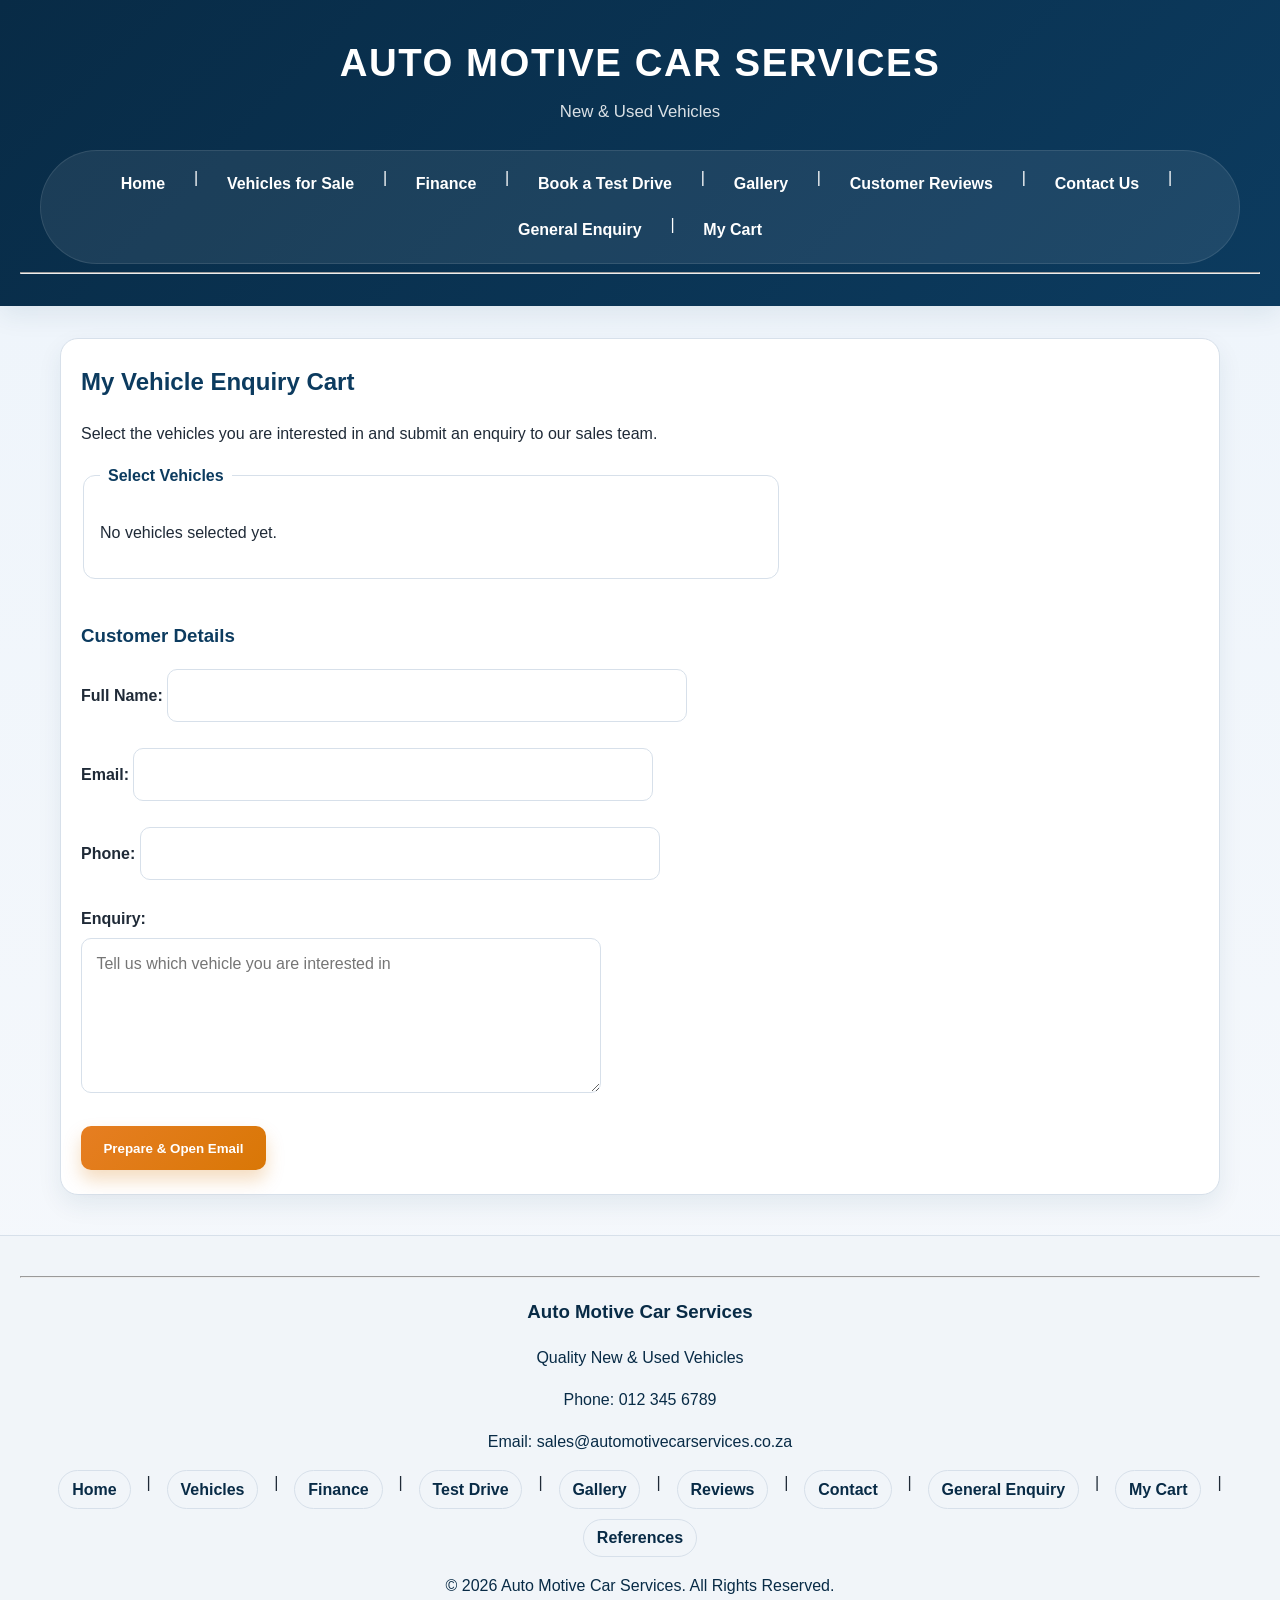
<file: cart.html>
<!DOCTYPE html>
<html lang="en">

<head>
    <meta charset="UTF-8">
    <meta name="viewport" content="width=device-width, initial-scale=1.0">
    <meta name="description" content="Create a vehicle enquiry cart with Auto Motive Car Services and submit your preferred cars for follow-up.">
    <meta name="keywords" content="vehicle enquiry cart, car enquiry, Auto Motive cart">
    <meta name="robots" content="index, follow">
    <link rel="canonical" href="https://automotivecarservices.co.za/cart.html">
    <title>My Cart | AUTO MOTIVE</title>
    <link rel="stylesheet" href="styles.css">
</head>

<body>

    <!-- Universal site header and navigation -->
    <header>
        <h1>AUTO MOTIVE CAR SERVICES</h1>
        <p>New & Used Vehicles</p>

        <nav>
            <a href="index.html">Home</a> |
            <a href="vehicles.html">Vehicles for Sale</a> |
            <a href="finance.html">Finance</a> |
            <a href="test-drive.html">Book a Test Drive</a> |
            <a href="gallery.html">Gallery</a> |
            <a href="reviews.html">Customer Reviews</a> |
            <a href="contact.html">Contact Us</a> |
            <a href="enquiry.html">General Enquiry</a> |
            <a href="cart.html">My Cart</a>
        </nav>

        <hr>
    </header>

    <!-- Enquiry cart form for selected vehicles -->
    <main>

        <!-- Customer can select vehicles and send an enquiry -->
        <section id="cart">

            <h2>My Vehicle Enquiry Cart</h2>

            <p>
                Select the vehicles you are interested in and submit
                an enquiry to our sales team.
            </p>

            <form class="enquiry-form" action="mailto:sales@automotivecarservices.co.za" method="post" enctype="text/plain" data-email-subject="Vehicle enquiry cart" data-require-vehicle>

                <fieldset>

                    <legend>Select Vehicles</legend>

                    <div id="cartVehicleList">
                        <p class="cart-empty-message">No vehicles selected yet.</p>
                    </div>

                </fieldset>

                <br>

                <h3>Customer Details</h3>

                <label for="cartName">
                    Full Name:
                </label>

                <input type="text"
                       id="cartName"
                       name="cartName"
                       required>

                <br><br>

                <label for="cartEmail">
                    Email:
                </label>

                <input type="email"
                       id="cartEmail"
                       name="cartEmail"
                       required>

                <br><br>

                <label for="cartPhone">
                    Phone:
                </label>

                <input type="tel"
                       id="cartPhone"
                       name="cartPhone">

                <br><br>

                <label for="cartMessage">
                    Enquiry:
                </label>

                <br>

                <textarea id="cartMessage"
                          name="cartMessage"
                          rows="5"
                          cols="40"
                          placeholder="Tell us which vehicle you are interested in"></textarea>

                <br><br>

                <input type="submit"
                      value="Prepare & Open Email">

            </form>

        </section>

    </main>

    <footer>

        <hr>

        <h3>Auto Motive Car Services</h3>

        <p>
            Quality New & Used Vehicles
        </p>

        <p>
            Phone: 012 345 6789
        </p>

        <p>
            Email: sales@automotivecarservices.co.za
        </p>

        <nav>
            <a href="index.html">Home</a> |
            <a href="vehicles.html">Vehicles</a> |
            <a href="finance.html">Finance</a> |
            <a href="test-drive.html">Test Drive</a> |
            <a href="gallery.html">Gallery</a> |
            <a href="reviews.html">Reviews</a> |
            <a href="contact.html">Contact</a>
            | <a href="enquiry.html">General Enquiry</a> |
            <a href="cart.html">My Cart</a> |
            <a href="references.html">References</a>
        </nav>

        <p>
            &copy; 2026 Auto Motive Car Services. All Rights Reserved.
        </p>

    </footer>

    <script src="script.js"></script>

</body>

</html>
</file>
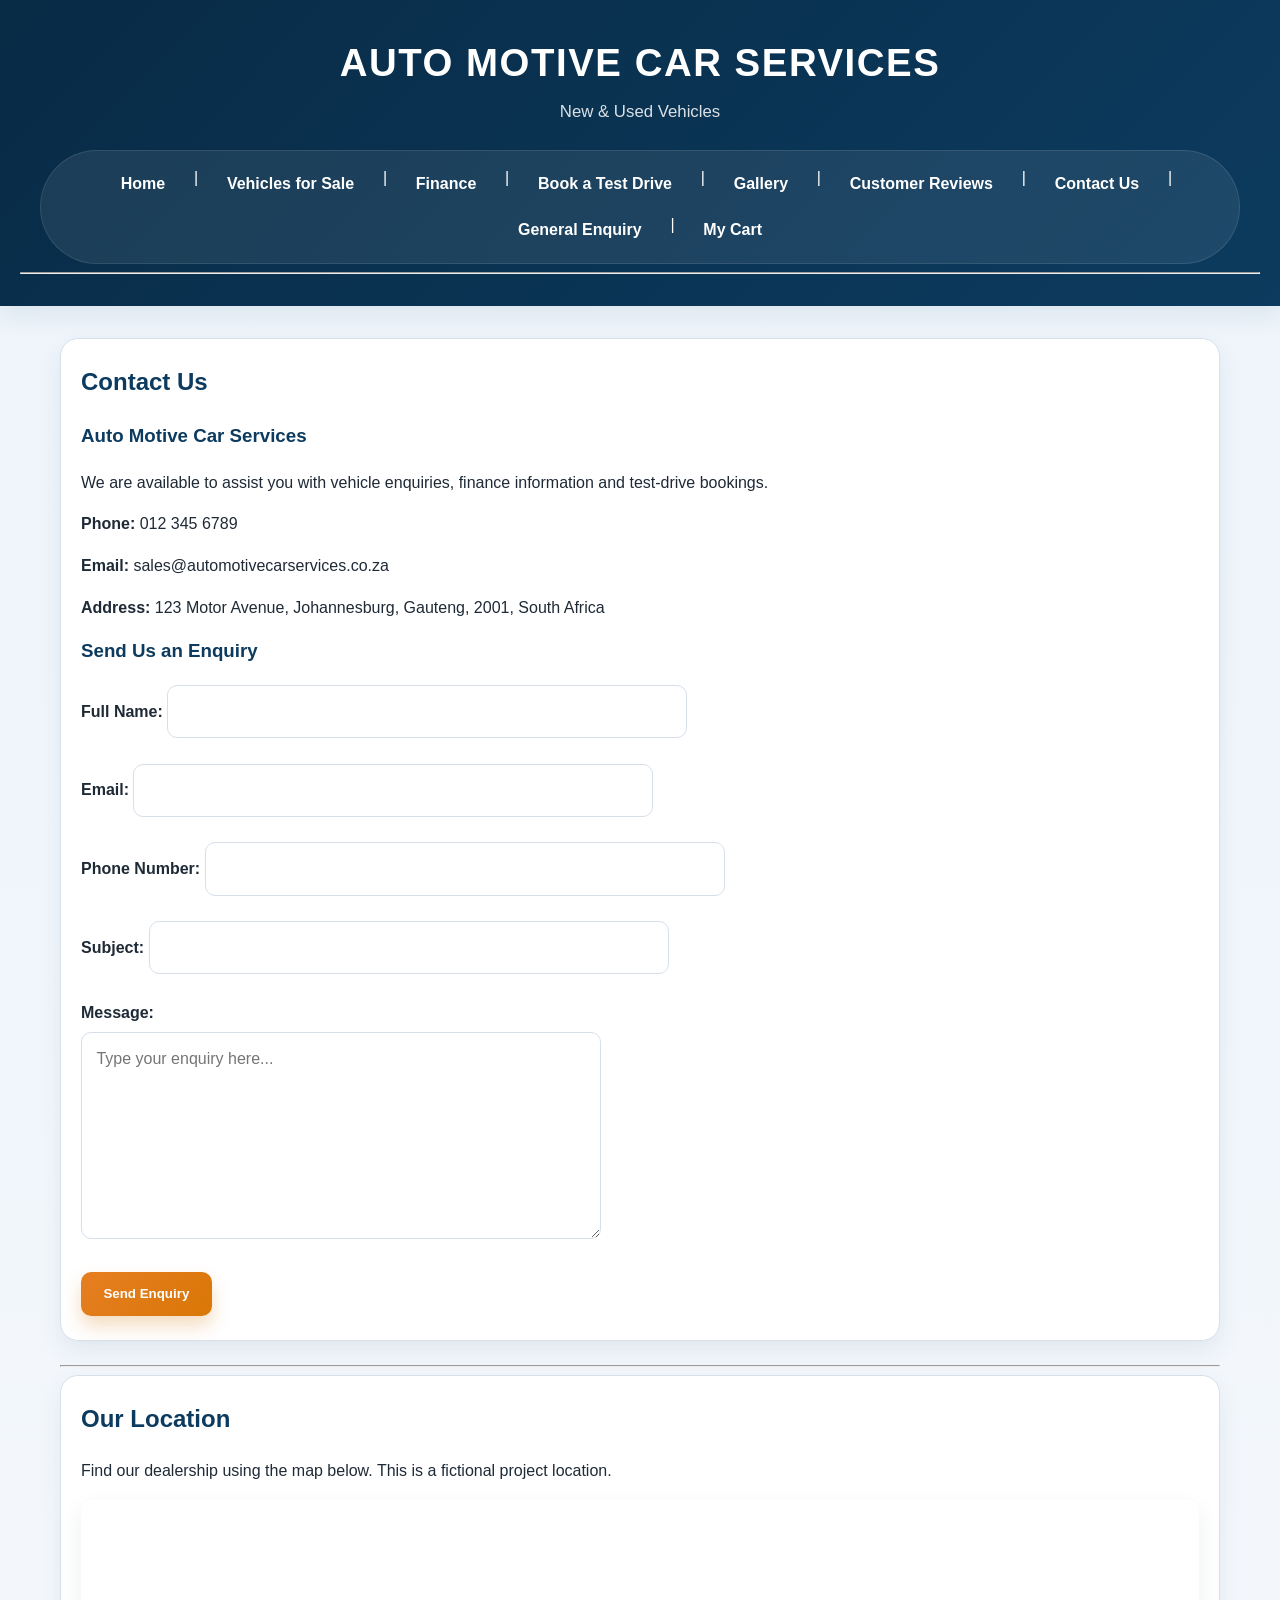
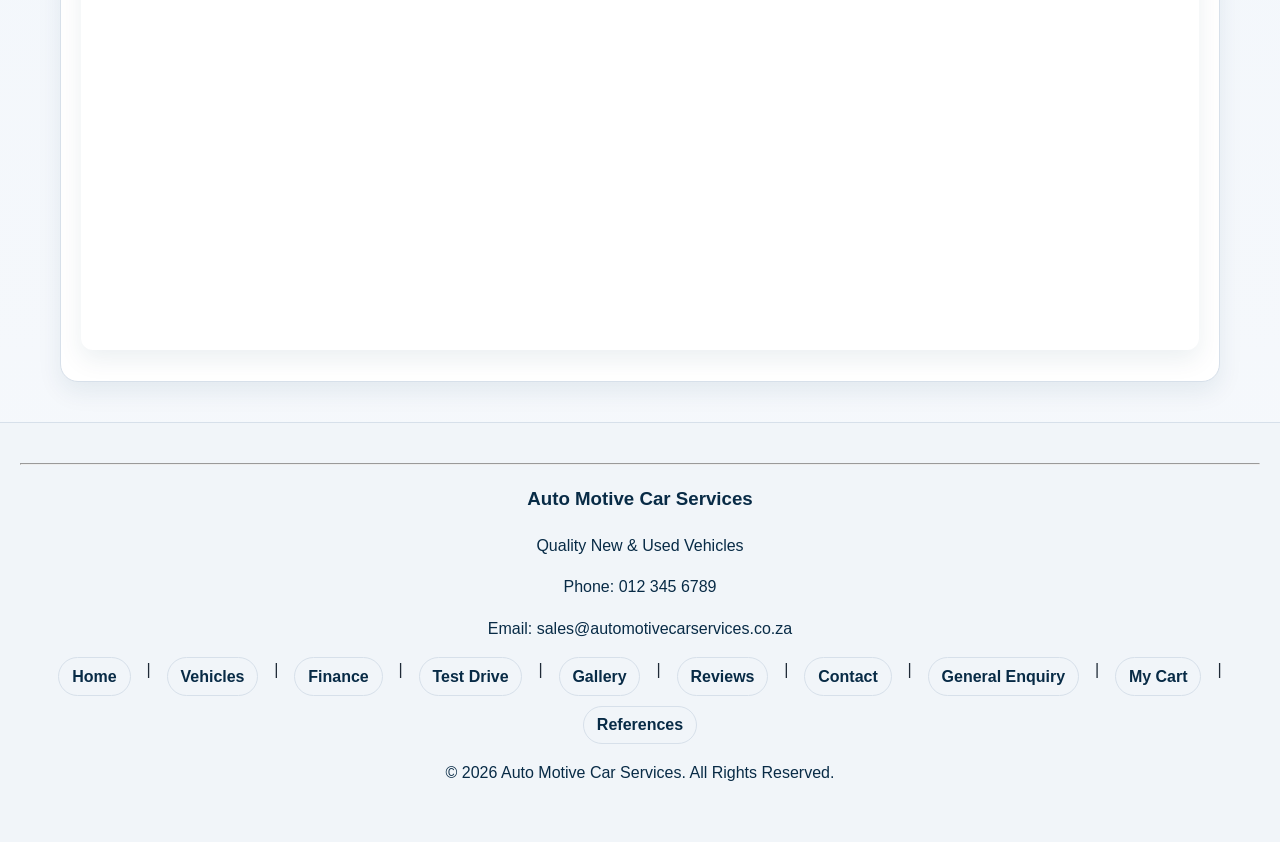
<file: contact.html>
<!DOCTYPE html>
<html lang="en">

<head>
    <meta charset="UTF-8">
    <meta name="viewport" content="width=device-width, initial-scale=1.0">
    <meta name="description" content="Contact Auto Motive Car Services for vehicle enquiries, sales support, finance help, and dealership information.">
    <meta name="keywords" content="contact car dealership, car sales enquiry, vehicle finance support, Auto Motive contact">
    <meta name="robots" content="index, follow">
    <link rel="canonical" href="https://automotivecarservices.co.za/contact.html">
    <title>Contact Us | AUTO MOTIVE</title>
    <link rel="stylesheet" href="styles.css">
</head>

<body>

    <!-- Shared page header and navigation -->
    <header>
        <h1>AUTO MOTIVE CAR SERVICES</h1>
        <p>New & Used Vehicles</p>

        <nav>
            <a href="index.html">Home</a> |
            <a href="vehicles.html">Vehicles for Sale</a> |
            <a href="finance.html">Finance</a> |
            <a href="test-drive.html">Book a Test Drive</a> |
            <a href="gallery.html">Gallery</a> |
            <a href="reviews.html">Customer Reviews</a> |
            <a href="contact.html">Contact Us</a> |
            <a href="enquiry.html">General Enquiry</a> |
            <a href="cart.html">My Cart</a>
        </nav>

        <hr>
    </header>

    <!-- Business contact content -->
    <main>

        <!-- Contact details and enquiry form -->
        <section id="contact">

            <h2>Contact Us</h2>

            <h3>Auto Motive Car Services</h3>

            <p>
                We are available to assist you with vehicle enquiries,
                finance information and test-drive bookings.
            </p>

            <p>
                <strong>Phone:</strong>
                012 345 6789
            </p>

            <p>
                <strong>Email:</strong>
                sales@automotivecarservices.co.za
            </p>

            <p>
                <strong>Address:</strong>
                123 Motor Avenue, Johannesburg, Gauteng, 2001, South Africa
            </p>

            <h3>Send Us an Enquiry</h3>

            <form class="enquiry-form" action="mailto:sales@automotivecarservices.co.za" method="post" enctype="text/plain" data-email-subject="Website contact message">

                <label for="contactName">
                    Full Name:
                </label>

                <input type="text"
                       id="contactName"
                       name="contactName"
                       required>

                <br><br>

                <label for="contactEmail">
                    Email:
                </label>

                <input type="email"
                       id="contactEmail"
                       name="contactEmail"
                       required>

                <br><br>

                <label for="contactPhone">
                    Phone Number:
                </label>

                <input type="tel"
                       id="contactPhone"
                       name="contactPhone">

                <br><br>

                <label for="contactSubject">
                    Subject:
                </label>

                <input type="text"
                       id="contactSubject"
                       name="contactSubject">

                <br><br>

                <label for="contactMessage">
                    Message:
                </label>

                <br>

                <textarea id="contactMessage"
                          name="contactMessage"
                          rows="7"
                          cols="45"
                          placeholder="Type your enquiry here..."
                          required></textarea>

                <br><br>

                <input type="submit"
                       value="Send Enquiry">

            </form>

        </section>

        <hr>

        <!-- Dealership map and location information -->
        <section id="location">

            <h2>Our Location</h2>

            <p>
                Find our dealership using the map below. This is a fictional project location.
            </p>

            <iframe
                src="https://www.google.com/maps?q=Motor+Avenue,+Johannesburg,+Gauteng,+South+Africa&output=embed"
                width="600"
                height="450"
                loading="lazy"
                title="Auto Motive car services Location">
            </iframe>

        </section>

    </main>

    <footer>

        <hr>

        <h3>Auto Motive Car Services</h3>

        <p>
            Quality New & Used Vehicles
        </p>

        <p>
            Phone: 012 345 6789
        </p>

        <p>
            Email: sales@automotivecarservices.co.za
        </p>

        <nav>
            <a href="index.html">Home</a> |
            <a href="vehicles.html">Vehicles</a> |
            <a href="finance.html">Finance</a> |
            <a href="test-drive.html">Test Drive</a> |
            <a href="gallery.html">Gallery</a> |
            <a href="reviews.html">Reviews</a> |
            <a href="contact.html">Contact</a>
            | <a href="enquiry.html">General Enquiry</a> |
            <a href="cart.html">My Cart</a> |
            <a href="references.html">References</a>
        </nav>

        <p>
            &copy; 2026 Auto Motive Car Services. All Rights Reserved.
        </p>

    </footer>

    <script src="script.js"></script>

</body>

</html>
</file>
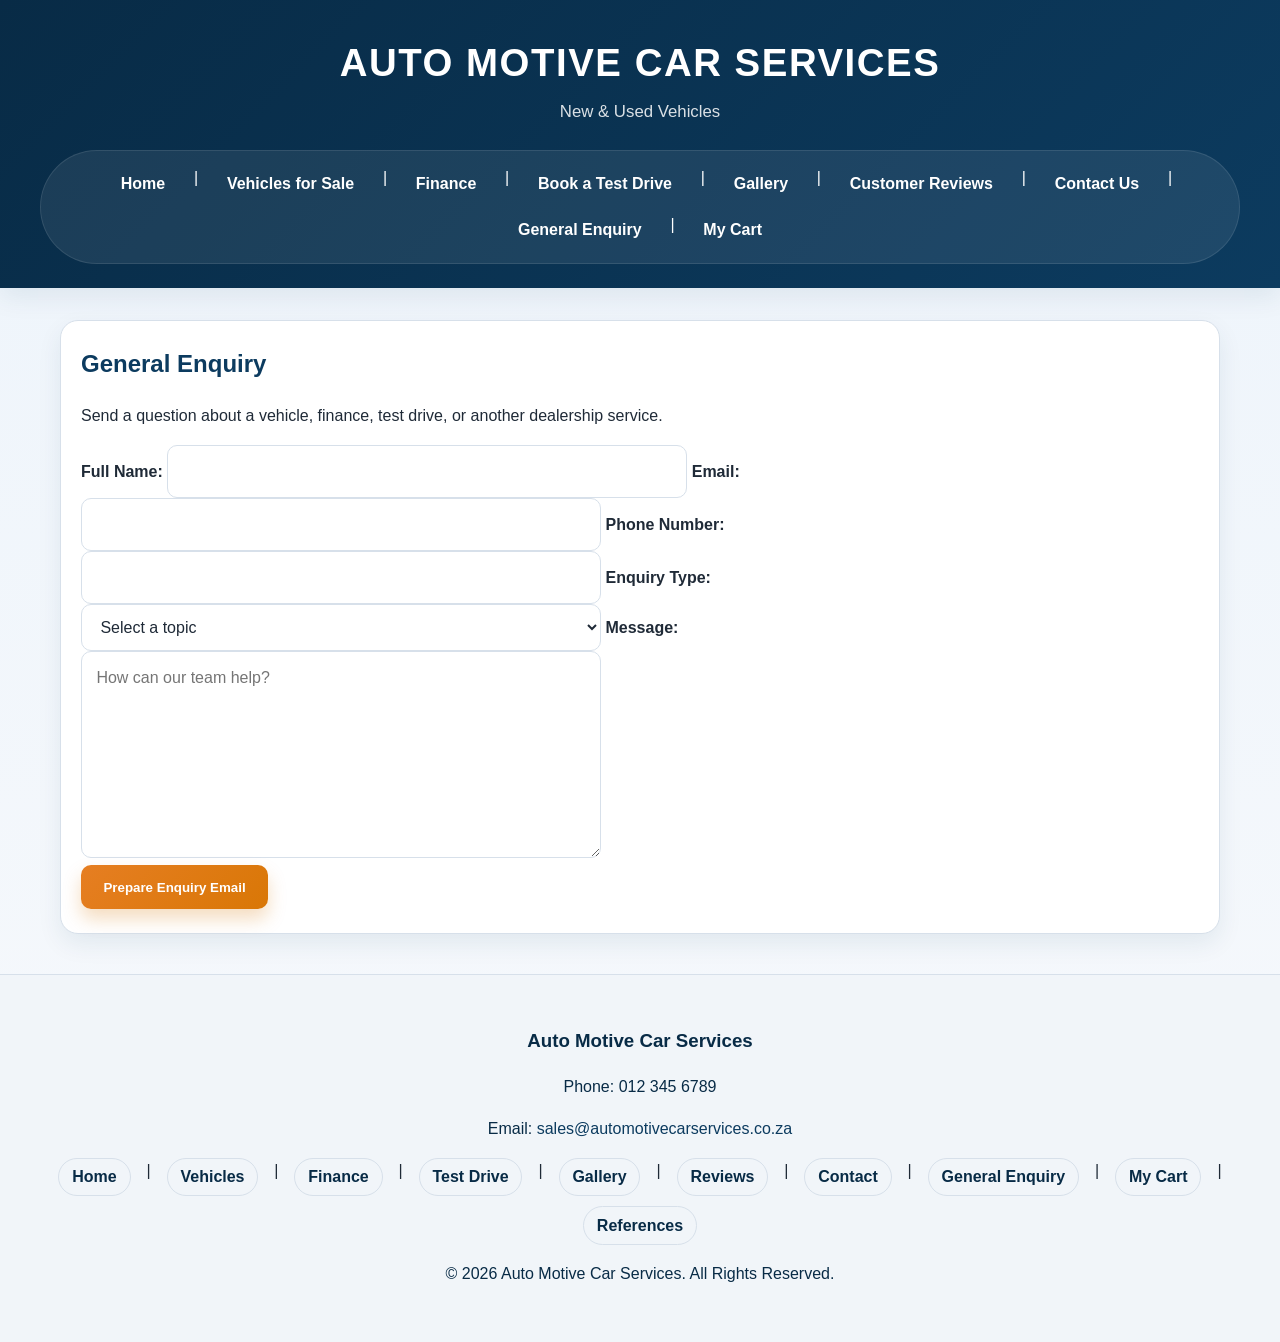
<file: enquiry.html>
<!DOCTYPE html>
<html lang="en">

<head>
    <meta charset="UTF-8">
    <meta name="viewport" content="width=device-width, initial-scale=1.0">
    <meta name="description" content="Send Auto Motive Car Services a general enquiry about vehicles, finance, test drives, or dealership services.">
    <meta name="keywords" content="car dealership enquiry, vehicle enquiry, Auto Motive services">
    <meta name="robots" content="index, follow">
    <link rel="canonical" href="https://automotivecarservices.co.za/enquiry.html">
    <title>General Enquiry | AUTO MOTIVE</title>
    <link rel="stylesheet" href="styles.css">
</head>

<body>
    <header>
        <h1>AUTO MOTIVE CAR SERVICES</h1>
        <p>New &amp; Used Vehicles</p>
        <nav>
            <a href="index.html">Home</a> |
            <a href="vehicles.html">Vehicles for Sale</a> |
            <a href="finance.html">Finance</a> |
            <a href="test-drive.html">Book a Test Drive</a> |
            <a href="gallery.html">Gallery</a> |
            <a href="reviews.html">Customer Reviews</a> |
            <a href="contact.html">Contact Us</a> |
            <a href="enquiry.html" aria-current="page">General Enquiry</a> |
            <a href="cart.html">My Cart</a>
        </nav>
    </header>

    <main>
        <section id="enquiry">
            <h2>General Enquiry</h2>
            <p>Send a question about a vehicle, finance, test drive, or another dealership service.</p>

            <form class="enquiry-form" action="mailto:sales@automotivecarservices.co.za" method="post" enctype="text/plain" data-email-subject="General website enquiry">
                <label for="enquiryName">Full Name:</label>
                <input type="text" id="enquiryName" name="Full name" autocomplete="name" required minlength="2">

                <label for="enquiryEmail">Email:</label>
                <input type="email" id="enquiryEmail" name="Email" autocomplete="email" required>

                <label for="enquiryPhone">Phone Number:</label>
                <input type="tel" id="enquiryPhone" name="Phone number" autocomplete="tel" pattern="[0-9+() -]{7,20}" title="Enter 7 to 20 digits, spaces, or phone symbols.">

                <label for="enquiryType">Enquiry Type:</label>
                <select id="enquiryType" name="Enquiry type" required>
                    <option value="">Select a topic</option>
                    <option>Vehicle availability</option>
                    <option>Finance</option>
                    <option>Test drive</option>
                    <option>Other service</option>
                </select>

                <label for="enquiryMessage">Message:</label>
                <textarea id="enquiryMessage" name="Message" rows="7" required minlength="10" placeholder="How can our team help?"></textarea>

                <input type="submit" value="Prepare Enquiry Email">
            </form>
        </section>
    </main>

    <footer>
        <h3>Auto Motive Car Services</h3>
        <p>Phone: 012 345 6789</p>
        <p>Email: <a href="mailto:sales@automotivecarservices.co.za">sales@automotivecarservices.co.za</a></p>
        <nav>
            <a href="index.html">Home</a> |
            <a href="vehicles.html">Vehicles</a> |
            <a href="finance.html">Finance</a> |
            <a href="test-drive.html">Test Drive</a> |
            <a href="gallery.html">Gallery</a> |
            <a href="reviews.html">Reviews</a> |
            <a href="contact.html">Contact</a> |
            <a href="enquiry.html" aria-current="page">General Enquiry</a> |
            <a href="cart.html">My Cart</a> |
            <a href="references.html">References</a>
        </nav>
        <p>&copy; 2026 Auto Motive Car Services. All Rights Reserved.</p>
    </footer>

    <script src="script.js"></script>
</body>

</html>
</file>
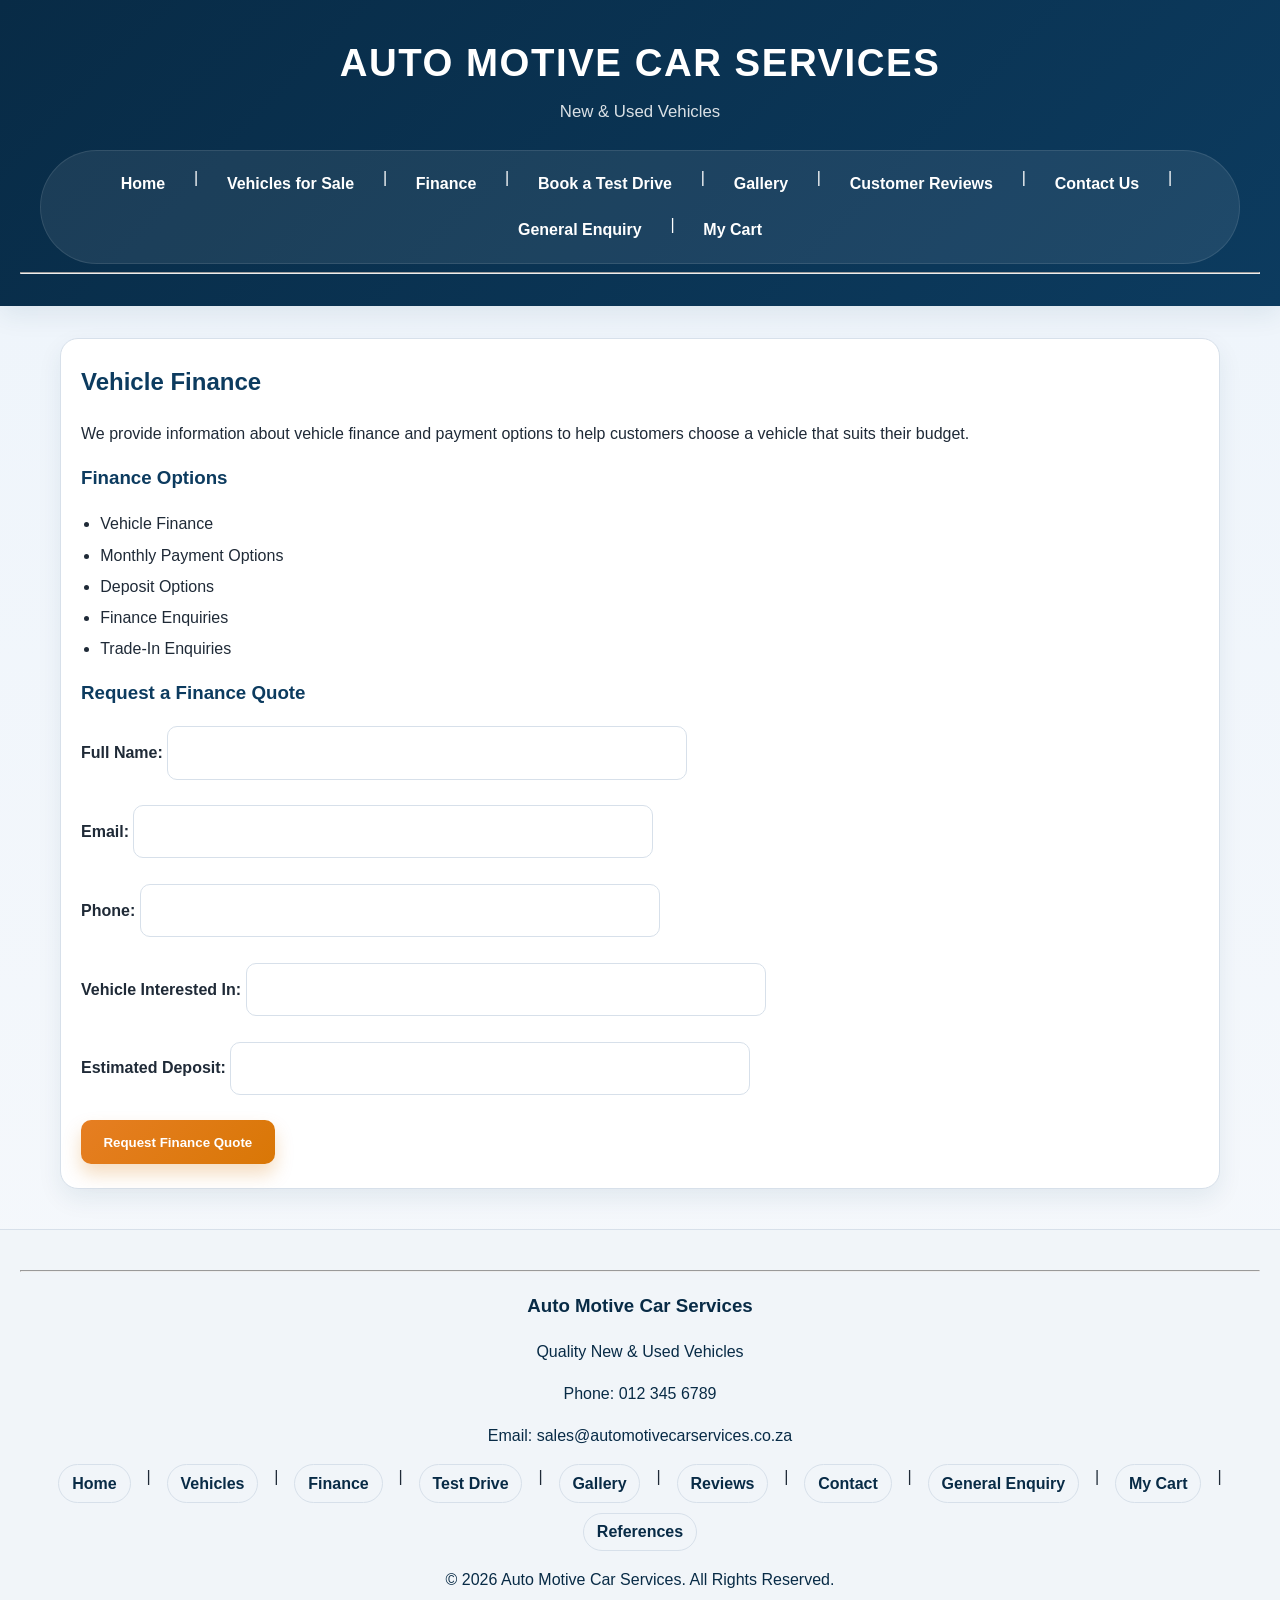
<file: finance.html>
<!DOCTYPE html>
<html lang="en">

<head>
    <meta charset="UTF-8">
    <meta name="viewport" content="width=device-width, initial-scale=1.0">
    <meta name="description" content="Explore dealership finance options and request a vehicle finance quote with Auto Motive Car Services.">
    <meta name="keywords" content="car finance, vehicle finance, payment options, finance quote, auto loan">
    <meta name="robots" content="index, follow">
    <link rel="canonical" href="https://automotivecarservices.co.za/finance.html">
    <title>Finance | AUTO MOTIVE</title>
    <link rel="stylesheet" href="styles.css">
</head>

<body>

    <!-- Site-wide header and nav -->
    <header>
        <h1>AUTO MOTIVE CAR SERVICES</h1>
        <p>New & Used Vehicles</p>

        <nav>
            <a href="index.html">Home</a> |
            <a href="vehicles.html">Vehicles for Sale</a> |
            <a href="finance.html">Finance</a> |
            <a href="test-drive.html">Book a Test Drive</a> |
            <a href="gallery.html">Gallery</a> |
            <a href="reviews.html">Customer Reviews</a> |
            <a href="contact.html">Contact Us</a> |
            <a href="enquiry.html">General Enquiry</a> |
            <a href="cart.html">My Cart</a>
        </nav>

        <hr>
    </header>

    <!-- Finance information and quote request -->
    <main>

        <!-- Vehicle finance options and application form -->
        <section id="finance">

            <h2>Vehicle Finance</h2>

            <p>
                We provide information about vehicle finance and payment
                options to help customers choose a vehicle that suits
                their budget.
            </p>

            <h3>Finance Options</h3>

            <ul>
                <li>Vehicle Finance</li>
                <li>Monthly Payment Options</li>
                <li>Deposit Options</li>
                <li>Finance Enquiries</li>
                <li>Trade-In Enquiries</li>
            </ul>

            <h3>Request a Finance Quote</h3>

            <form class="enquiry-form" action="mailto:sales@automotivecarservices.co.za" method="post" enctype="text/plain" data-email-subject="Finance quote request">

                <label for="financeName">
                    Full Name:
                </label>

                <input type="text"
                       id="financeName"
                       name="financeName"
                       required>

                <br><br>

                <label for="financeEmail">
                    Email:
                </label>

                <input type="email"
                       id="financeEmail"
                       name="financeEmail"
                       required>

                <br><br>

                <label for="financePhone">
                    Phone:
                </label>

                <input type="tel"
                       id="financePhone"
                       name="financePhone">

                <br><br>

                <label for="financeVehicle">
                    Vehicle Interested In:
                </label>

                <input type="text"
                       id="financeVehicle"
                       name="financeVehicle">

                <br><br>

                <label for="deposit">
                    Estimated Deposit:
                </label>

                <input type="number"
                       id="deposit"
                       name="deposit">

                <br><br>

                <input type="submit"
                       value="Request Finance Quote">

            </form>

        </section>

    </main>

    <footer>

        <hr>

        <h3>Auto Motive Car Services</h3>

        <p>
            Quality New & Used Vehicles
        </p>

        <p>
            Phone: 012 345 6789
        </p>

        <p>
            Email: sales@automotivecarservices.co.za
        </p>

        <nav>
            <a href="index.html">Home</a> |
            <a href="vehicles.html">Vehicles</a> |
            <a href="finance.html">Finance</a> |
            <a href="test-drive.html">Test Drive</a> |
            <a href="gallery.html">Gallery</a> |
            <a href="reviews.html">Reviews</a> |
            <a href="contact.html">Contact</a>
            | <a href="enquiry.html">General Enquiry</a> |
            <a href="cart.html">My Cart</a> |
            <a href="references.html">References</a>
        </nav>

        <p>
            &copy; 2026 Auto Motive Car Services. All Rights Reserved.
        </p>

    </footer>

    <script src="script.js"></script>

</body>

</html>
</file>
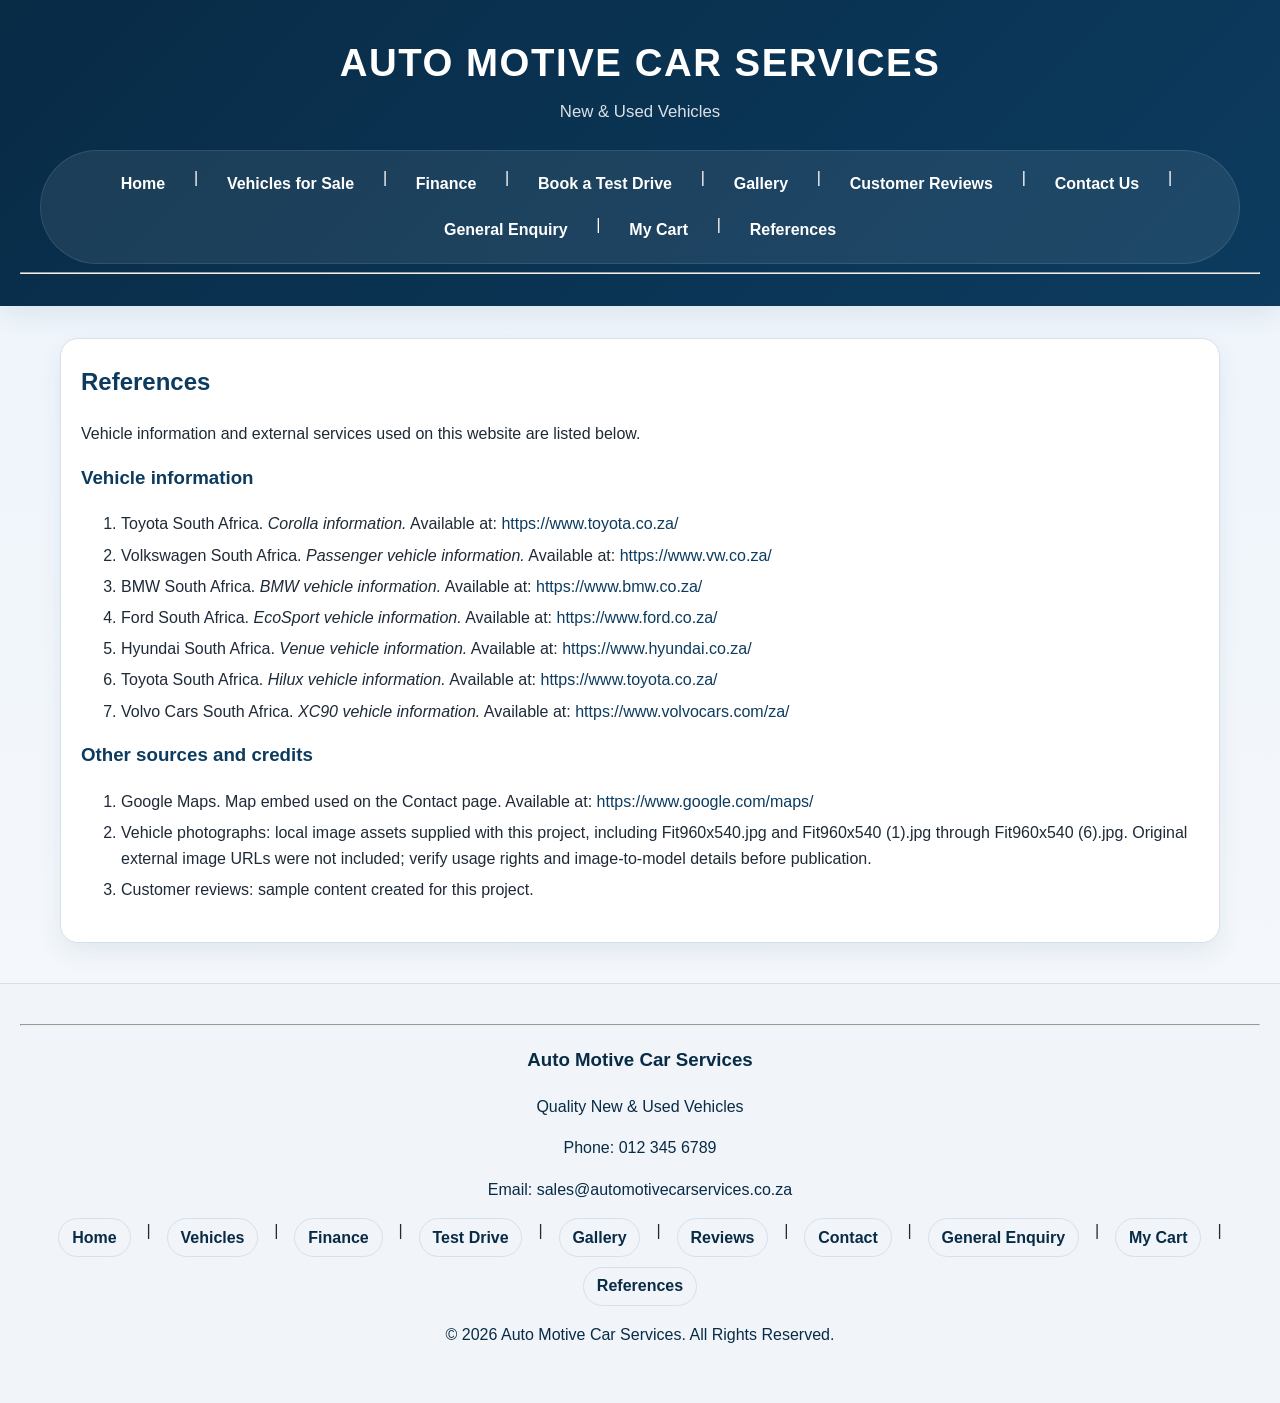
<file: references.html>
<!DOCTYPE html>
<html lang="en">

<head>
    <meta charset="UTF-8">
    <meta name="viewport" content="width=device-width, initial-scale=1.0">
    <meta name="description" content="View the references, vehicle sources, and supporting information used for the Auto Motive Car Services website.">
    <meta name="keywords" content="Auto Motive references, car dealership sources, vehicle information references">
    <meta name="robots" content="index, follow">
    <link rel="canonical" href="https://automotivecarservices.co.za/references.html">
    <title>References | AUTO MOTIVE</title>
    <link rel="stylesheet" href="styles.css">
</head>

<body>

    <!-- Site header with page links -->
    <header>
        <h1>AUTO MOTIVE CAR SERVICES</h1>
        <p>New & Used Vehicles</p>

        <nav>
            <a href="index.html">Home</a> |
            <a href="vehicles.html">Vehicles for Sale</a> |
            <a href="finance.html">Finance</a> |
            <a href="test-drive.html">Book a Test Drive</a> |
            <a href="gallery.html">Gallery</a> |
            <a href="reviews.html">Customer Reviews</a> |
            <a href="contact.html">Contact Us</a> |
            <a href="enquiry.html">General Enquiry</a> |
            <a href="cart.html">My Cart</a> |
            <a href="references.html">References</a>
        </nav>

        <hr>
    </header>

    <!-- Reference list for vehicle and source credits -->
    <main>

        <!-- External sources used for the website content -->
        <section id="references">
            <h2>References</h2>

            <p>Vehicle information and external services used on this website are listed below.</p>

            <h3 id="vehicle-sources">Vehicle information</h3>
            <ol>
                <li>Toyota South Africa. <em>Corolla information.</em> Available at: <a href="https://www.toyota.co.za/">https://www.toyota.co.za/</a></li>
                <li>Volkswagen South Africa. <em>Passenger vehicle information.</em> Available at: <a href="https://www.vw.co.za/">https://www.vw.co.za/</a></li>
                <li>BMW South Africa. <em>BMW vehicle information.</em> Available at: <a href="https://www.bmw.co.za/">https://www.bmw.co.za/</a></li>
                <li>Ford South Africa. <em>EcoSport vehicle information.</em> Available at: <a href="https://www.ford.co.za/">https://www.ford.co.za/</a></li>
                <li>Hyundai South Africa. <em>Venue vehicle information.</em> Available at: <a href="https://www.hyundai.co.za/">https://www.hyundai.co.za/</a></li>
                <li>Toyota South Africa. <em>Hilux vehicle information.</em> Available at: <a href="https://www.toyota.co.za/">https://www.toyota.co.za/</a></li>
                <li>Volvo Cars South Africa. <em>XC90 vehicle information.</em> Available at: <a href="https://www.volvocars.com/za/">https://www.volvocars.com/za/</a></li>
            </ol>

            <h3 id="other-sources">Other sources and credits</h3>
            <ol>
                <li>Google Maps. Map embed used on the Contact page. Available at: <a href="https://www.google.com/maps/">https://www.google.com/maps/</a></li>
                <li>Vehicle photographs: local image assets supplied with this project, including Fit960x540.jpg and Fit960x540 (1).jpg through Fit960x540 (6).jpg. Original external image URLs were not included; verify usage rights and image-to-model details before publication.</li>
                <li>Customer reviews: sample content created for this project.</li>
            </ol>
        </section>
    </main>

    <footer>
        <hr>
        <h3>Auto Motive Car Services</h3>
        <p>Quality New &amp; Used Vehicles</p>
        <p>Phone: 012 345 6789</p>
        <p>Email: sales@automotivecarservices.co.za</p>
        <nav>
            <a href="index.html">Home</a> |
            <a href="vehicles.html">Vehicles</a> |
            <a href="finance.html">Finance</a> |
            <a href="test-drive.html">Test Drive</a> |
            <a href="gallery.html">Gallery</a> |
            <a href="reviews.html">Reviews</a> |
            <a href="contact.html">Contact</a> |
            <a href="enquiry.html">General Enquiry</a> |
            <a href="cart.html">My Cart</a> |
            <a href="references.html">References</a>
        </nav>
        <p>&copy; 2026 Auto Motive Car Services. All Rights Reserved.</p>
    </footer>

    <script src="script.js"></script>

</body>

</html>
</file>
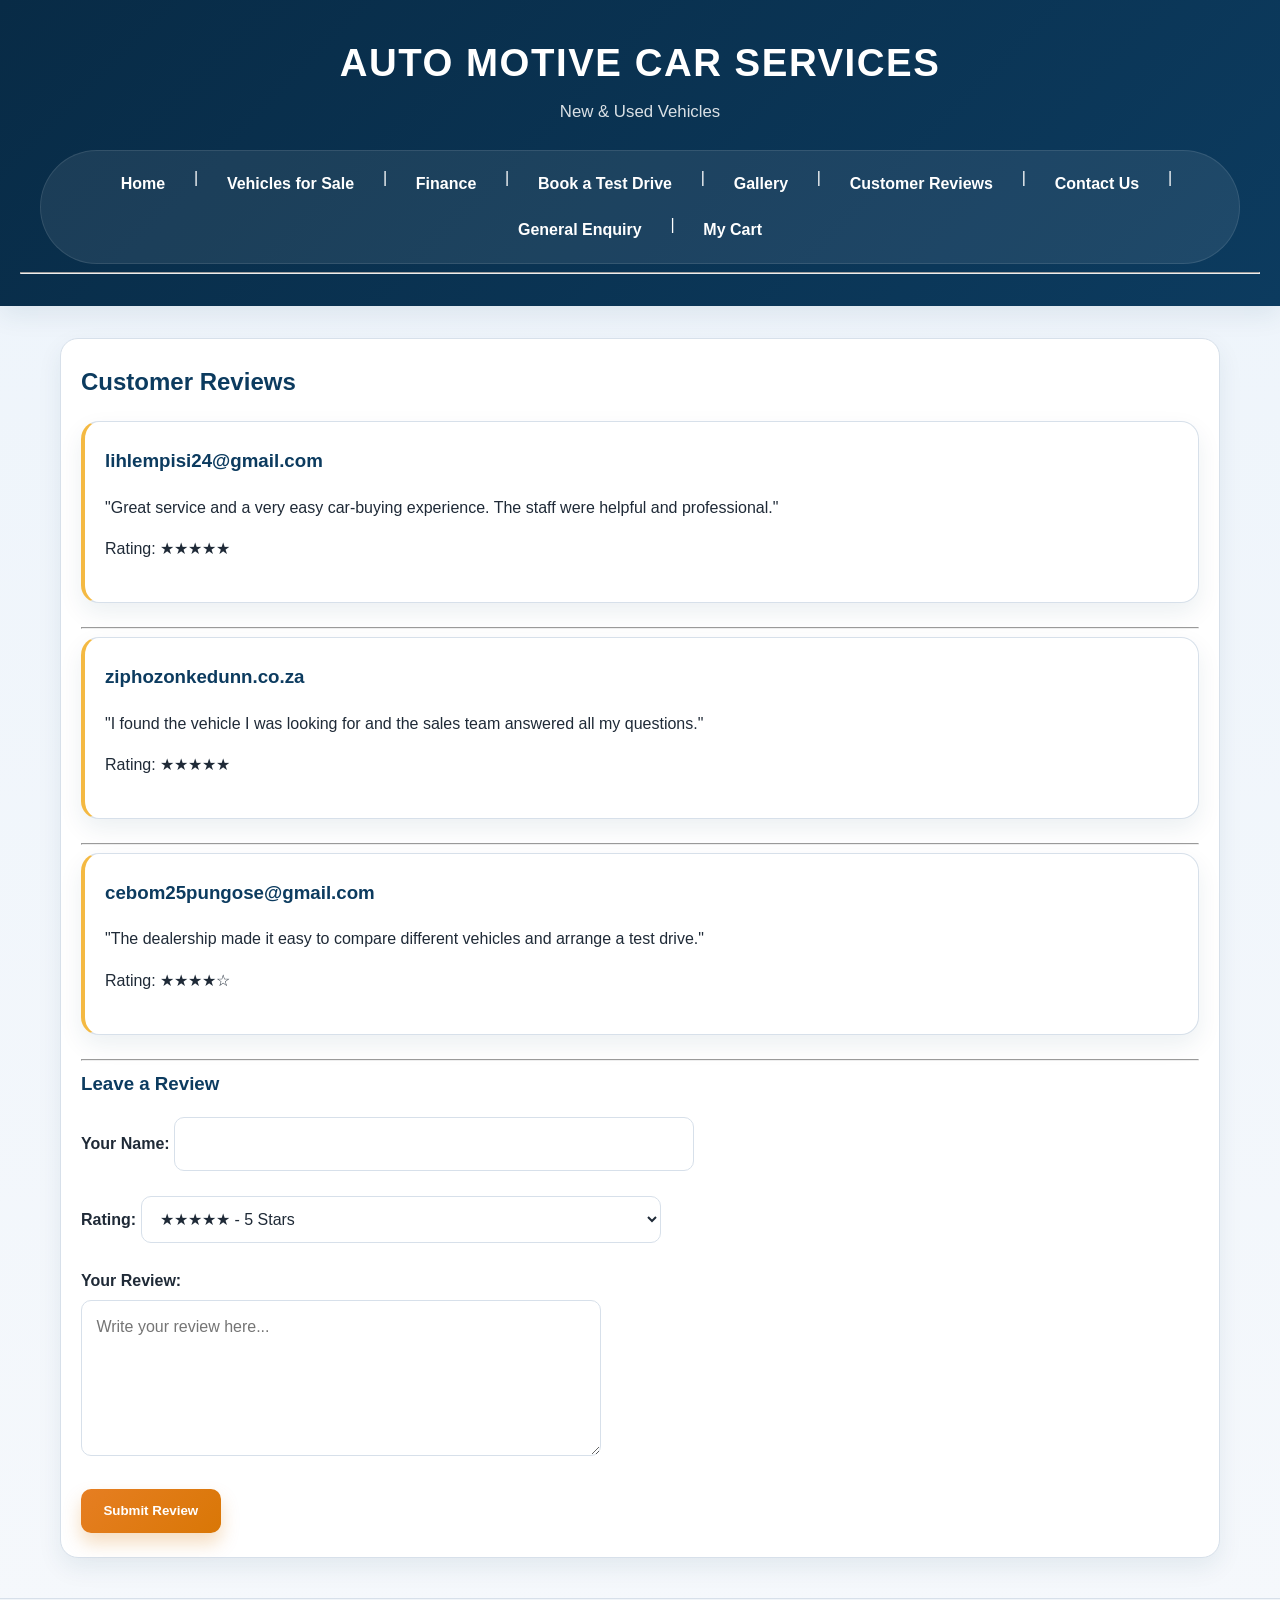
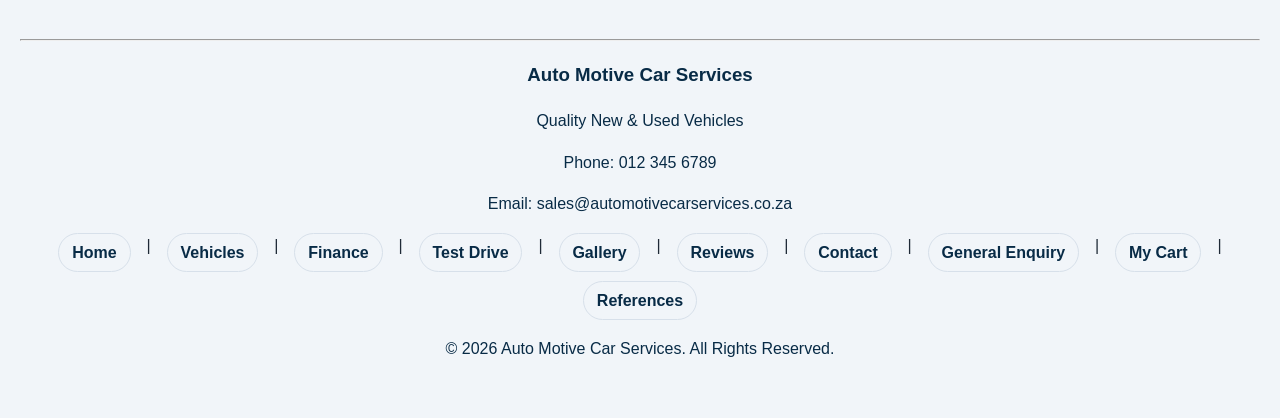
<file: reviews.html>
<!DOCTYPE html>
<html lang="en">

<head>
    <meta charset="UTF-8">
    <meta name="viewport" content="width=device-width, initial-scale=1.0">
    <meta name="description" content="Read customer reviews and leave feedback for Auto Motive Car Services.">
    <meta name="keywords" content="customer reviews, car dealership reviews, Auto Motive testimonials">
    <meta name="robots" content="index, follow">
    <link rel="canonical" href="https://automotivecarservices.co.za/reviews.html">
    <title>Customer Reviews | AUTO MOTIVE</title>
    <link rel="stylesheet" href="styles.css">
</head>

<body>

    <!-- Shared navigation and branding -->
    <header>
        <h1>AUTO MOTIVE CAR SERVICES</h1>
        <p>New & Used Vehicles</p>

        <nav>
            <a href="index.html">Home</a> |
            <a href="vehicles.html">Vehicles for Sale</a> |
            <a href="finance.html">Finance</a> |
            <a href="test-drive.html">Book a Test Drive</a> |
            <a href="gallery.html">Gallery</a> |
            <a href="reviews.html">Customer Reviews</a> |
            <a href="contact.html">Contact Us</a> |
            <a href="enquiry.html">General Enquiry</a> |
            <a href="cart.html">My Cart</a>
        </nav>

        <hr>
    </header>

    <!-- Customer testimonials and review form -->
    <main>

        <!-- Published reviews and submission form -->
        <section id="reviews">

            <h2>Customer Reviews</h2>

            <article>

                <h3>lihlempisi24@gmail.com</h3>

                <p>
                    "Great service and a very easy car-buying experience.
                    The staff were helpful and professional."
                </p>

                <p>
                    Rating: ★★★★★
                </p>

            </article>

            <hr>

            <article>

                <h3>ziphozonkedunn.co.za</h3>

                <p>
                    "I found the vehicle I was looking for and the sales
                    team answered all my questions."
                </p>

                <p>
                    Rating: ★★★★★
                </p>

            </article>

            <hr>

            <article>

                <h3>cebom25pungose@gmail.com</h3>

                <p>
                    "The dealership made it easy to compare different
                    vehicles and arrange a test drive."
                </p>

                <p>
                    Rating: ★★★★☆
                </p>

            </article>

            <hr>

            <h3>Leave a Review</h3>

            <form class="enquiry-form" action="mailto:sales@automotivecarservices.co.za" method="post" enctype="text/plain" data-email-subject="Customer review submission">

                <label for="reviewName">
                    Your Name:
                </label>

                <input type="text"
                       id="reviewName"
                       name="reviewName"
                       required>

                <br><br>

                <label for="rating">
                    Rating:
                </label>

                <select id="rating"
                        name="rating">

                    <option>★★★★★ - 5 Stars</option>
                    <option>★★★★☆ - 4 Stars</option>
                    <option>★★★☆☆ - 3 Stars</option>
                    <option>★★☆☆☆ - 2 Stars</option>
                    <option>★☆☆☆☆ - 1 Star</option>

                </select>

                <br><br>

                <label for="review">
                    Your Review:
                </label>

                <br>

                <textarea id="review"
                          name="review"
                          rows="5"
                          cols="40"
                          placeholder="Write your review here..."
                          required></textarea>

                <br><br>

                <input type="submit"
                       value="Submit Review">

            </form>

        </section>

    </main>

    <footer>

        <hr>

        <h3>Auto Motive Car Services</h3>

        <p>
            Quality New & Used Vehicles
        </p>

        <p>
            Phone: 012 345 6789
        </p>

        <p>
            Email: sales@automotivecarservices.co.za
        </p>

        <nav>
            <a href="index.html">Home</a> |
            <a href="vehicles.html">Vehicles</a> |
            <a href="finance.html">Finance</a> |
            <a href="test-drive.html">Test Drive</a> |
            <a href="gallery.html">Gallery</a> |
            <a href="reviews.html">Reviews</a> |
            <a href="contact.html">Contact</a>
            | <a href="enquiry.html">General Enquiry</a> |
            <a href="cart.html">My Cart</a> |
            <a href="references.html">References</a>
        </nav>

        <p>
            &copy; 2026 Auto Motive Car Services. All Rights Reserved.
        </p>

    </footer>

    <script src="script.js"></script>

</body>

</html>
</file>
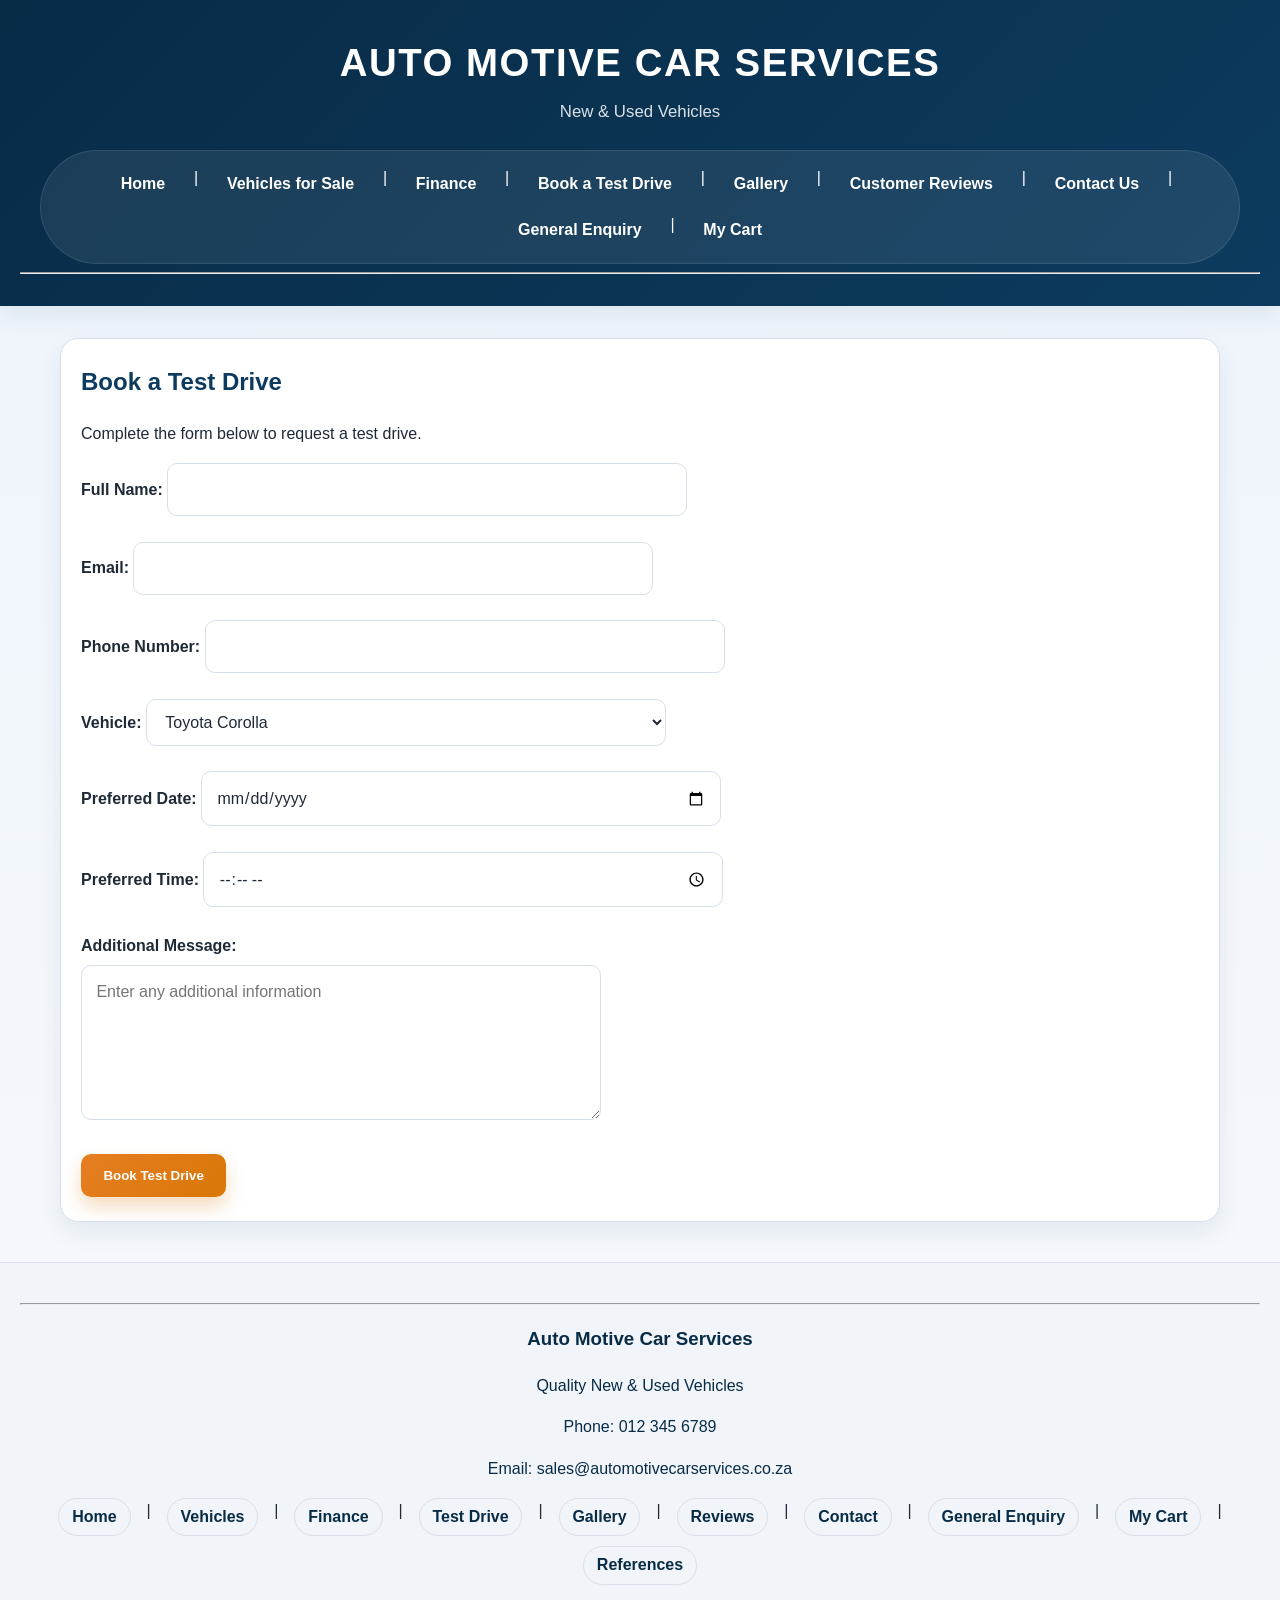
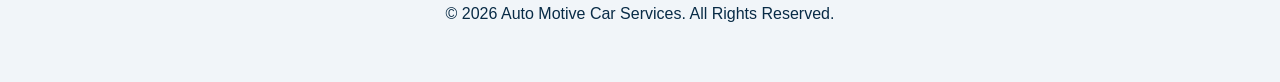
<file: test-drive.html>
<!DOCTYPE html>
<html lang="en">

<head>
    <meta charset="UTF-8">
    <meta name="viewport" content="width=device-width, initial-scale=1.0">
    <meta name="description" content="Book a test drive with Auto Motive Car Services and experience our available new and used vehicles in person.">
    <meta name="keywords" content="book test drive, vehicle test drive, car test drive, Auto Motive">
    <meta name="robots" content="index, follow">
    <link rel="canonical" href="https://automotivecarservices.co.za/test-drive.html">
    <title>Book a Test Drive | AUTO MOTIVE</title>
    <link rel="stylesheet" href="styles.css">
</head>

<body>

    <!-- Brand header and top navigation -->
    <header>
        <h1>AUTO MOTIVE CAR SERVICES</h1>
        <p>New & Used Vehicles</p>

        <nav>
            <a href="index.html">Home</a> |
            <a href="vehicles.html">Vehicles for Sale</a> |
            <a href="finance.html">Finance</a> |
            <a href="test-drive.html">Book a Test Drive</a> |
            <a href="gallery.html">Gallery</a> |
            <a href="reviews.html">Customer Reviews</a> |
            <a href="contact.html">Contact Us</a> |
            <a href="enquiry.html">General Enquiry</a> |
            <a href="cart.html">My Cart</a>
        </nav>

        <hr>
    </header>

    <!-- Test-drive booking form -->
    <main>

        <!-- Form for scheduling a vehicle test drive -->
        <section id="test-drive">

            <h2>Book a Test Drive</h2>

            <p>
                Complete the form below to request a test drive.
            </p>

            <form class="enquiry-form" action="mailto:sales@automotivecarservices.co.za" method="post" enctype="text/plain" data-email-subject="Test drive booking request">

                <label for="name">
                    Full Name:
                </label>

                <input type="text"
                       id="name"
                       name="name"
                       required>

                <br><br>

                <label for="email">
                    Email:
                </label>

                <input type="email"
                       id="email"
                       name="email"
                       required>

                <br><br>

                <label for="phone">
                    Phone Number:
                </label>

                <input type="tel"
                       id="phone"
                       name="phone"
                       required>

                <br><br>

                <label for="testVehicle">
                    Vehicle:
                </label>

                <select id="testVehicle"
                        name="testVehicle">

                    <option>Toyota Corolla</option>
                    <option>Volkswagen Polo GTI</option>
                    <option>BMW 3 Series</option>
                    <option>Ford EcoSport</option>
                    <option>Hyundai Venue</option>
                    <option>Toyota Hilux</option>
                    <option>Volvo XC90</option>

                </select>

                <br><br>

                <label for="date">
                    Preferred Date:
                </label>

                <input type="date"
                       id="date"
                       name="date">

                <br><br>

                <label for="time">
                    Preferred Time:
                </label>

                <input type="time"
                       id="time"
                       name="time">

                <br><br>

                <label for="message">
                    Additional Message:
                </label>

                <br>

                <textarea id="message"
                          name="message"
                          rows="5"
                          cols="40"
                          placeholder="Enter any additional information"></textarea>

                <br><br>

                <input type="submit"
                       value="Book Test Drive">

            </form>

        </section>

    </main>

    <footer>

        <hr>

        <h3>Auto Motive Car Services</h3>

        <p>
            Quality New & Used Vehicles
        </p>

        <p>
            Phone: 012 345 6789
        </p>

        <p>
            Email: sales@automotivecarservices.co.za
        </p>

        <nav>
            <a href="index.html">Home</a> |
            <a href="vehicles.html">Vehicles</a> |
            <a href="finance.html">Finance</a> |
            <a href="test-drive.html">Test Drive</a> |
            <a href="gallery.html">Gallery</a> |
            <a href="reviews.html">Reviews</a> |
            <a href="contact.html">Contact</a>
            | <a href="enquiry.html">General Enquiry</a> |
            <a href="cart.html">My Cart</a> |
            <a href="references.html">References</a>
        </nav>

        <p>
            &copy; 2026 Auto Motive Car Services. All Rights Reserved.
        </p>

    </footer>

    <script src="script.js"></script>

</body>

</html>
</file>
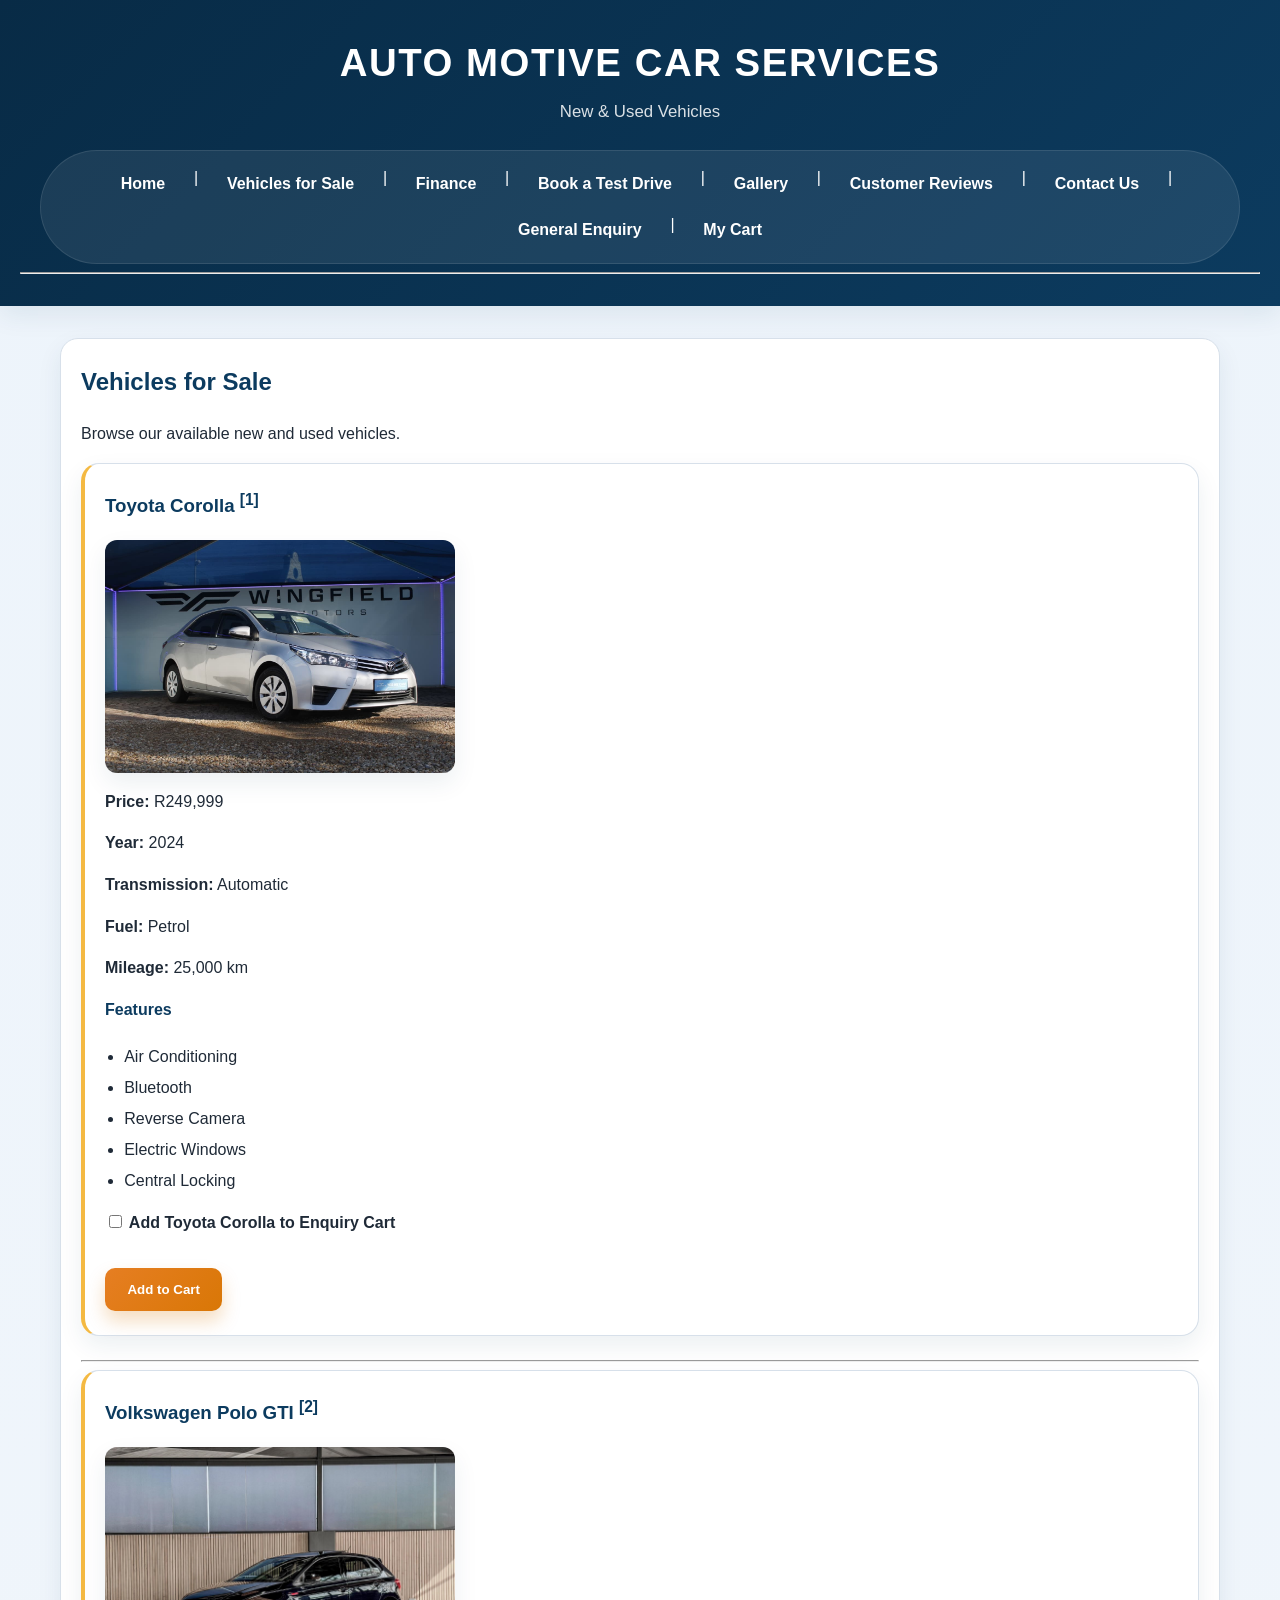
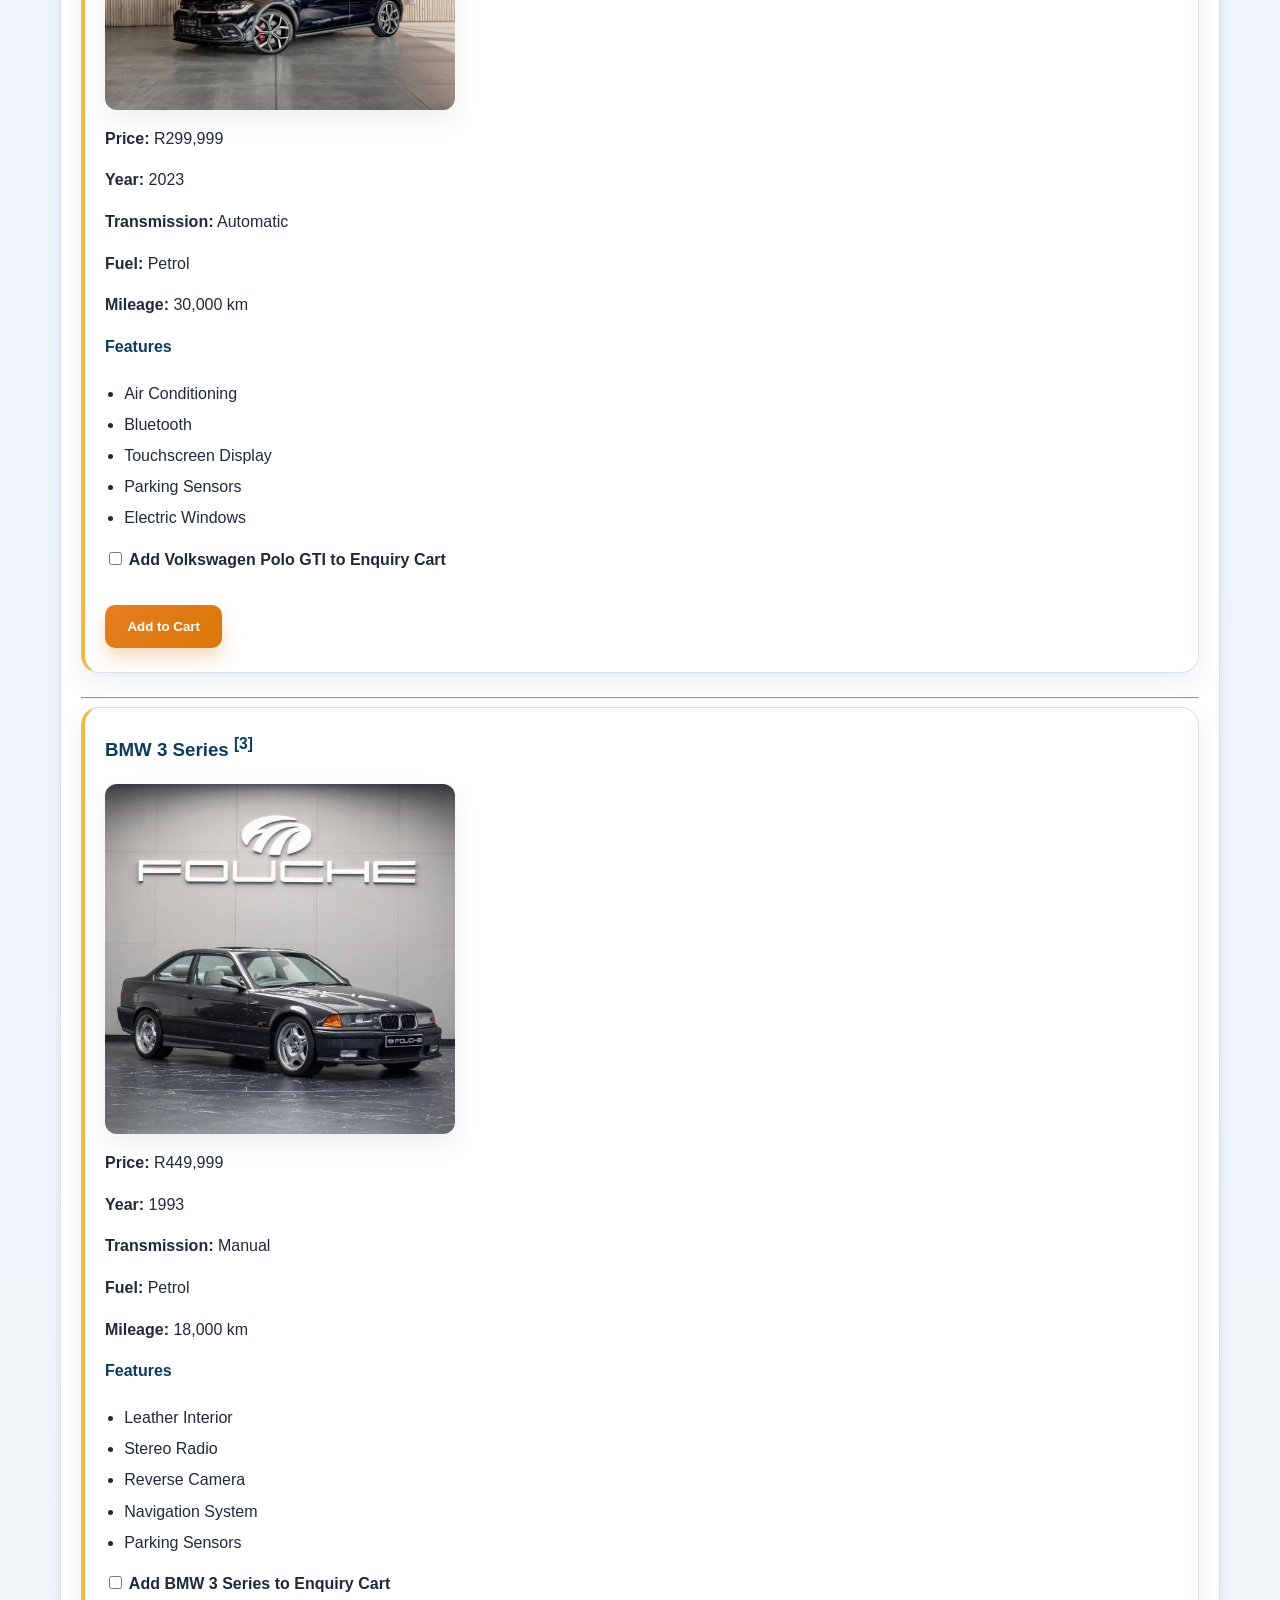
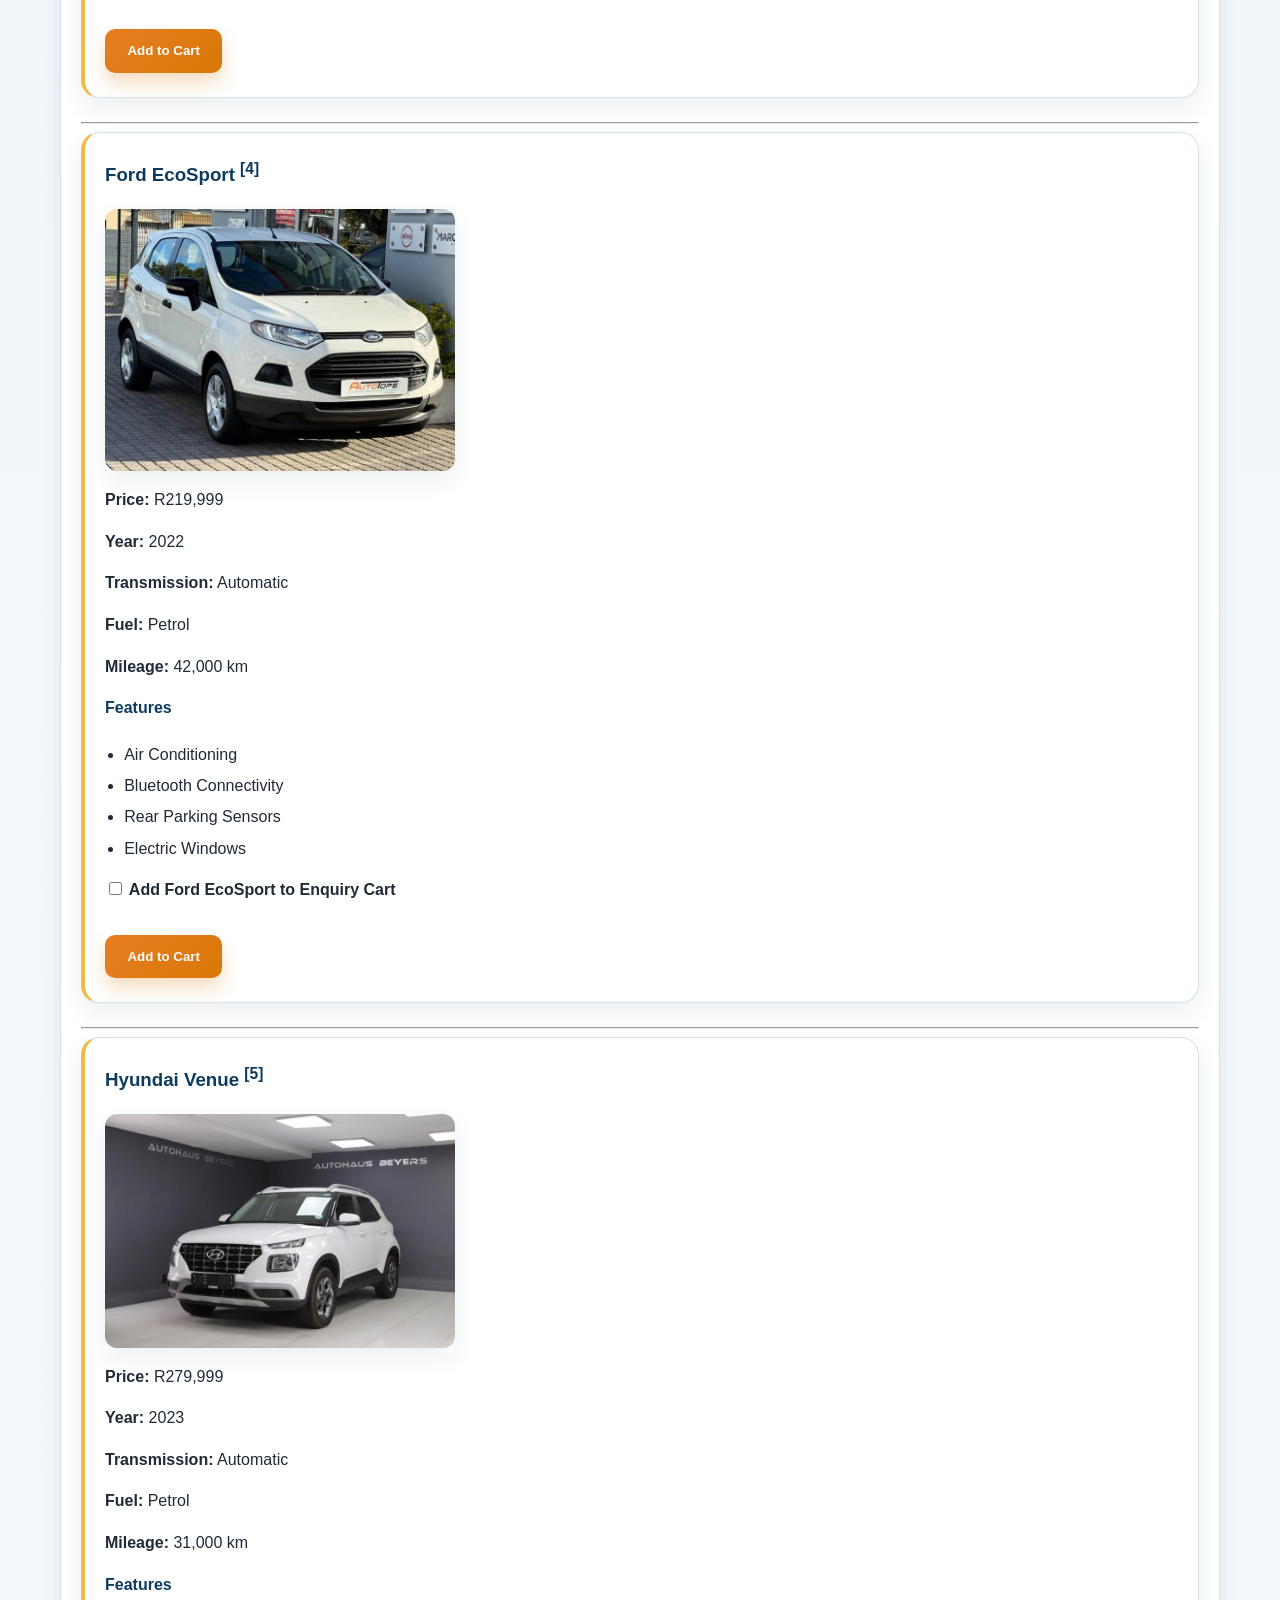
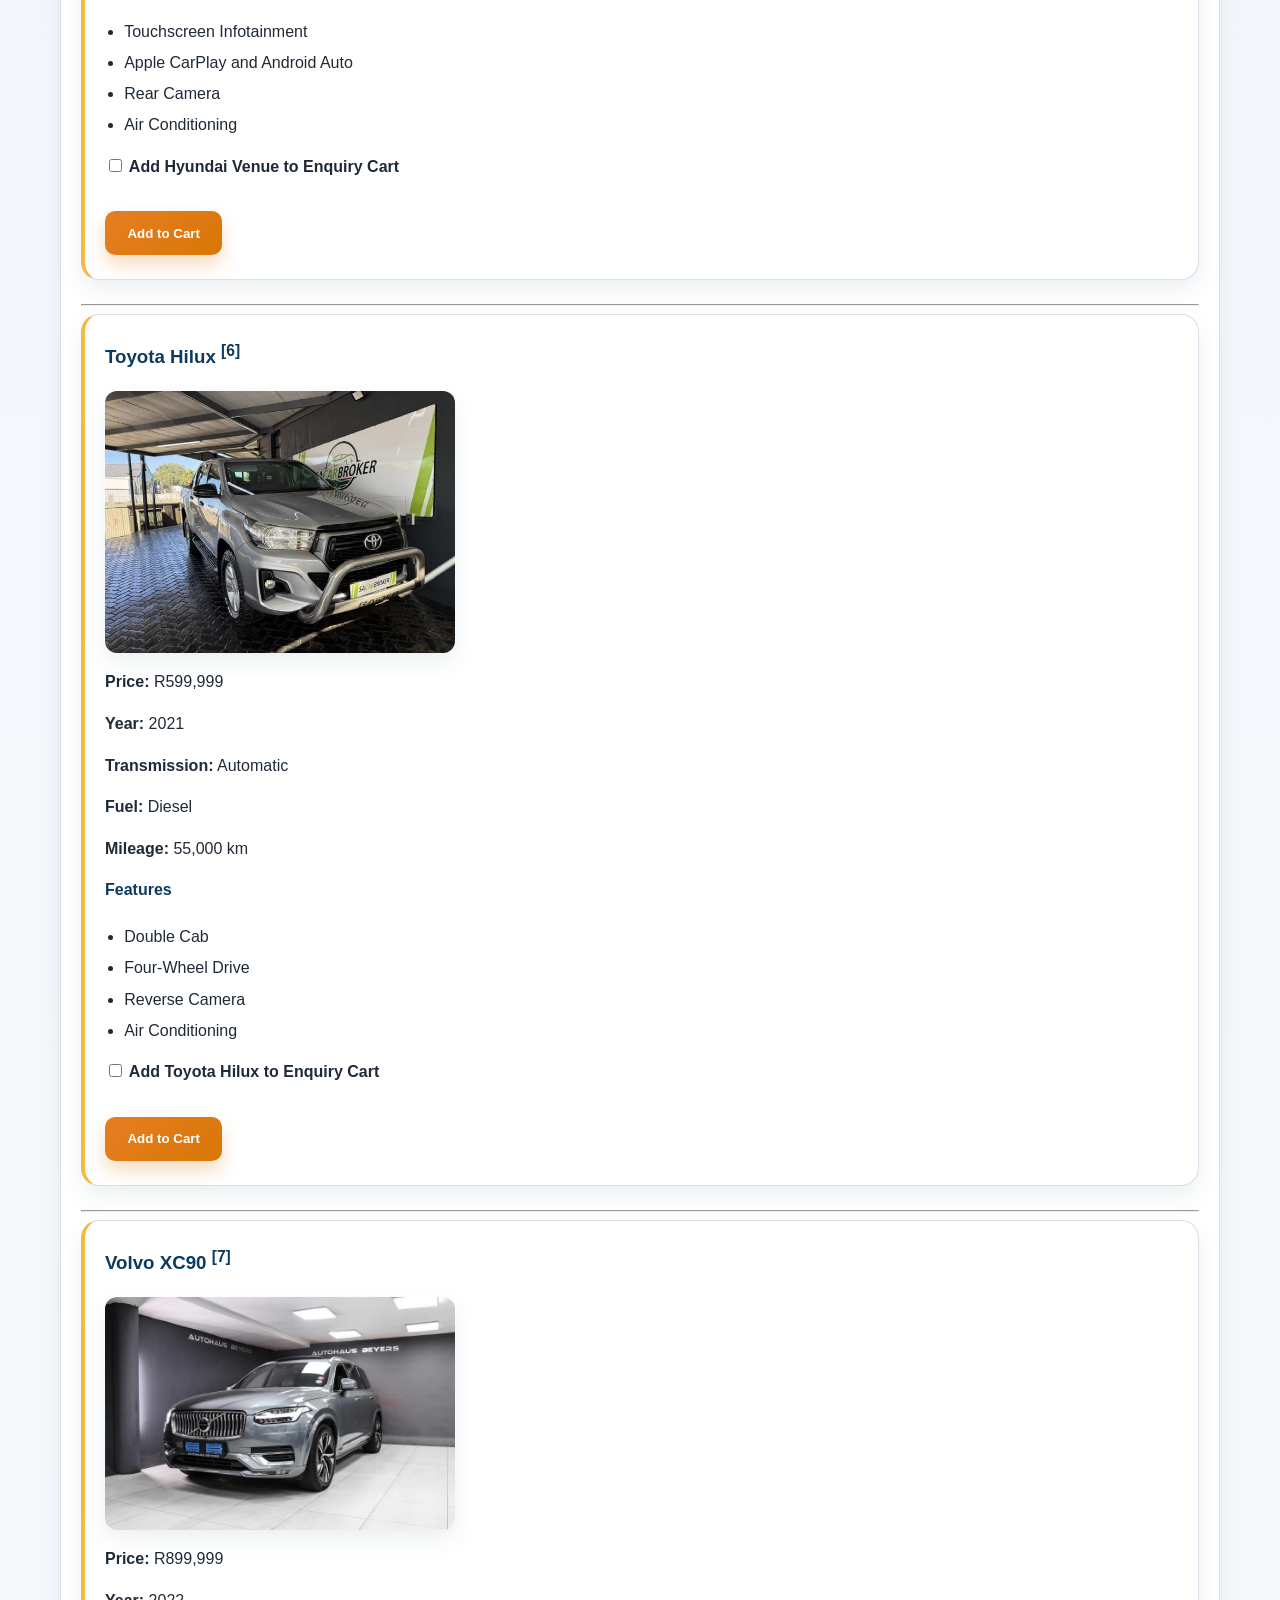
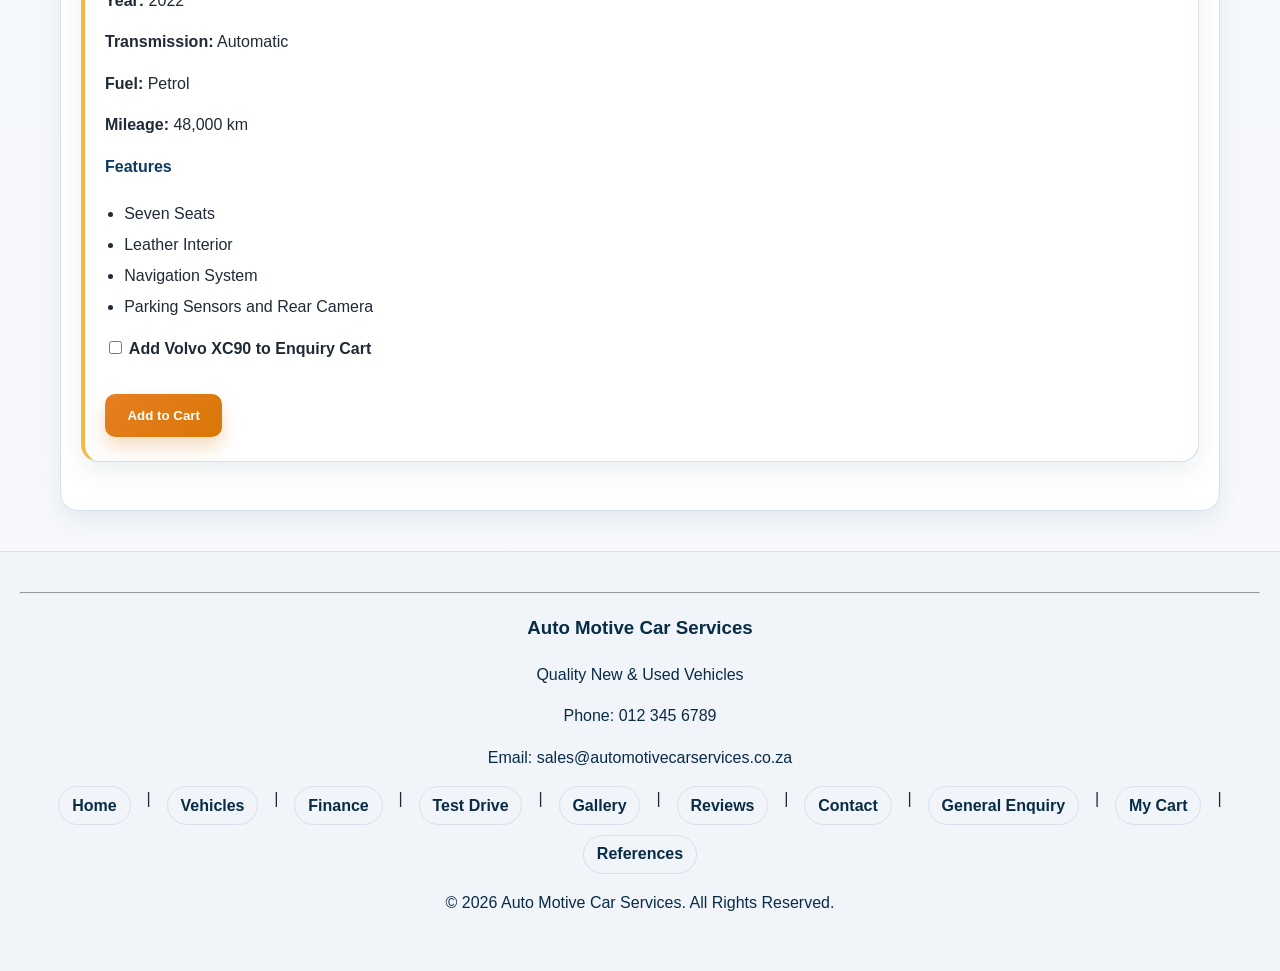
<file: vehicles.html>
<!DOCTYPE html>
<html lang="en">

<head>
    <meta charset="UTF-8">
    <meta name="viewport" content="width=device-width, initial-scale=1.0">
    <meta name="description" content="Browse new and used cars and SUVs at Auto Motive Car Services, including Ford EcoSport, Hyundai Venue, Toyota Hilux, and Volvo XC90 models.">
    <meta name="keywords" content="vehicles for sale, used cars, Toyota Corolla, Volkswagen Polo GTI, BMW 3 Series, Ford EcoSport, Hyundai Venue, Toyota Hilux, Volvo XC90">
    <meta name="robots" content="index, follow">
    <link rel="canonical" href="https://automotivecarservices.co.za/vehicles.html">
    <title>Vehicles for Sale | AUTO MOTIVE</title>
    <link rel="stylesheet" href="styles.css">
</head>

<body>

    <!-- Shared site header and navigation -->
    <header>
        <h1>AUTO MOTIVE CAR SERVICES</h1>
        <p>New & Used Vehicles</p>

        <nav>
            <a href="index.html">Home</a> |
            <a href="vehicles.html">Vehicles for Sale</a> |
            <a href="finance.html">Finance</a> |
            <a href="test-drive.html">Book a Test Drive</a> |
            <a href="gallery.html">Gallery</a> |
            <a href="reviews.html">Customer Reviews</a> |
            <a href="contact.html">Contact Us</a> |
            <a href="enquiry.html">General Enquiry</a> |
            <a href="cart.html">My Cart</a>
        </nav>

        <hr>
    </header>

    <!-- Main section for vehicle listings -->
    <main>

        <!-- Individual vehicle listings with pricing and features -->
        <section id="vehicles">

            <h2>Vehicles for Sale</h2>

            <p>
                Browse our available new and used vehicles.
            </p>

            <!-- VEHICLE 1 -->

            <article id="vehicle1">

                <h3>Toyota Corolla <sup><a href="references.html#vehicle-sources">[1]</a></sup></h3>

                <img src="toyota corolla.jpg" loading="lazy" decoding="async"
                     alt="Toyota Corolla"
                     width="350">

                <p><strong>Price:</strong> R249,999</p>
                <p><strong>Year:</strong> 2024</p>
                <p><strong>Transmission:</strong> Automatic</p>
                <p><strong>Fuel:</strong> Petrol</p>
                <p><strong>Mileage:</strong> 25,000 km</p>

                <h4>Features</h4>

                <ul>
                    <li>Air Conditioning</li>
                    <li>Bluetooth</li>
                    <li>Reverse Camera</li>
                    <li>Electric Windows</li>
                    <li>Central Locking</li>
                </ul>

                <form class="cart-form" action="cart.html" method="get">

                    <label>
                        <input type="checkbox"
                               name="vehicle"
                               value="Toyota Corolla">
                        Add Toyota Corolla to Enquiry Cart
                    </label>

                    <br><br>

                    <input type="submit"
                           value="Add to Cart">

                </form>

            </article>

            <hr>

            <!-- VEHICLE 2 -->

            <article id="vehicle2">

                <h3>Volkswagen Polo GTI <sup><a href="references.html#vehicle-sources">[2]</a></sup></h3>

                <img src="POLO GTI.jpg" loading="lazy" decoding="async"
                     alt="Volkswagen Polo GTI"
                     width="350">

                <p><strong>Price:</strong> R299,999</p>
                <p><strong>Year:</strong> 2023</p>
                <p><strong>Transmission:</strong> Automatic</p>
                <p><strong>Fuel:</strong> Petrol</p>
                <p><strong>Mileage:</strong> 30,000 km</p>

                <h4>Features</h4>

                <ul>
                    <li>Air Conditioning</li>
                    <li>Bluetooth</li>
                    <li>Touchscreen Display</li>
                    <li>Parking Sensors</li>
                    <li>Electric Windows</li>
                </ul>

                <form class="cart-form" action="cart.html" method="get">

                    <label>
                        <input type="checkbox"
                               name="vehicle"
                               value="Volkswagen Polo GTI">
                        Add Volkswagen Polo GTI to Enquiry Cart
                    </label>

                    <br><br>

                    <input type="submit"
                           value="Add to Cart">

                </form>

            </article>

            <hr>

            <!-- VEHICLE 3 -->

            <article id="vehicle3">

                <h3>BMW 3 Series <sup><a href="references.html#vehicle-sources">[3]</a></sup></h3>

                <img src="M3 BMW.jpg" loading="lazy" decoding="async"
                     alt="BMW 3 Series"
                     width="350">

                <p><strong>Price:</strong> R449,999</p>
                <p><strong>Year:</strong> 1993</p>
                <p><strong>Transmission:</strong> Manual</p>
                <p><strong>Fuel:</strong> Petrol</p>
                <p><strong>Mileage:</strong> 18,000 km</p>

                <h4>Features</h4>

                <ul>
                    <li>Leather Interior</li>
                    <li>Stereo Radio</li>
                    <li>Reverse Camera</li>
                    <li>Navigation System</li>
                    <li>Parking Sensors</li>
                </ul>

                <form class="cart-form" action="cart.html" method="get">

                    <label>
                        <input type="checkbox"
                               name="vehicle"
                               value="BMW 3 Series">
                        Add BMW 3 Series to Enquiry Cart
                    </label>

                    <br><br>

                    <input type="submit"
                           value="Add to Cart">

                </form>

            </article>

            <hr>

            <article id="vehicle4">
                <h3>Ford EcoSport <sup><a href="references.html#vehicle-sources">[4]</a></sup></h3>
                <img src="Fit960x540 (1).jpg" alt="Vehicle: white Ford EcoSport compact SUV" width="350" loading="lazy" decoding="async">
                <p><strong>Price:</strong> R219,999</p>
                <p><strong>Year:</strong> 2022</p>
                <p><strong>Transmission:</strong> Automatic</p>
                <p><strong>Fuel:</strong> Petrol</p>
                <p><strong>Mileage:</strong> 42,000 km</p>
                <h4>Features</h4>
                <ul>
                    <li>Air Conditioning</li>
                    <li>Bluetooth Connectivity</li>
                    <li>Rear Parking Sensors</li>
                    <li>Electric Windows</li>
                </ul>
                <form class="cart-form" action="cart.html" method="get">
                    <label><input type="checkbox" name="vehicle" value="Ford EcoSport"> Add Ford EcoSport to Enquiry Cart</label>
                    <br><br>
                    <input type="submit" value="Add to Cart">
                </form>
            </article>

            <hr>

            <article id="vehicle5">
                <h3>Hyundai Venue <sup><a href="references.html#vehicle-sources">[5]</a></sup></h3>
                <img src="Fit960x540 (3).jpg" alt="Vehicle: white Hyundai Venue compact SUV" width="350" loading="lazy" decoding="async">
                <p><strong>Price:</strong> R279,999</p>
                <p><strong>Year:</strong> 2023</p>
                <p><strong>Transmission:</strong> Automatic</p>
                <p><strong>Fuel:</strong> Petrol</p>
                <p><strong>Mileage:</strong> 31,000 km</p>
                <h4>Features</h4>
                <ul>
                    <li>Touchscreen Infotainment</li>
                    <li>Apple CarPlay and Android Auto</li>
                    <li>Rear Camera</li>
                    <li>Air Conditioning</li>
                </ul>
                <form class="cart-form" action="cart.html" method="get">
                    <label><input type="checkbox" name="vehicle" value="Hyundai Venue"> Add Hyundai Venue to Enquiry Cart</label>
                    <br><br>
                    <input type="submit" value="Add to Cart">
                </form>
            </article>

            <hr>

            <article id="vehicle6">
                <h3>Toyota Hilux <sup><a href="references.html#vehicle-sources">[6]</a></sup></h3>
                <img src="Fit960x540 (5).jpg" alt="Vehicle: silver Toyota Hilux double-cab bakkie" width="350" loading="lazy" decoding="async">
                <p><strong>Price:</strong> R599,999</p>
                <p><strong>Year:</strong> 2021</p>
                <p><strong>Transmission:</strong> Automatic</p>
                <p><strong>Fuel:</strong> Diesel</p>
                <p><strong>Mileage:</strong> 55,000 km</p>
                <h4>Features</h4>
                <ul>
                    <li>Double Cab</li>
                    <li>Four-Wheel Drive</li>
                    <li>Reverse Camera</li>
                    <li>Air Conditioning</li>
                </ul>
                <form class="cart-form" action="cart.html" method="get">
                    <label><input type="checkbox" name="vehicle" value="Toyota Hilux"> Add Toyota Hilux to Enquiry Cart</label>
                    <br><br>
                    <input type="submit" value="Add to Cart">
                </form>
            </article>

            <hr>

            <article id="vehicle7">
                <h3>Volvo XC90 <sup><a href="references.html#vehicle-sources">[7]</a></sup></h3>
                <img src="Fit960x540.jpg" alt="Vehicle: silver Volvo XC90 seven-seat SUV" width="350" loading="lazy" decoding="async">
                <p><strong>Price:</strong> R899,999</p>
                <p><strong>Year:</strong> 2022</p>
                <p><strong>Transmission:</strong> Automatic</p>
                <p><strong>Fuel:</strong> Petrol</p>
                <p><strong>Mileage:</strong> 48,000 km</p>
                <h4>Features</h4>
                <ul>
                    <li>Seven Seats</li>
                    <li>Leather Interior</li>
                    <li>Navigation System</li>
                    <li>Parking Sensors and Rear Camera</li>
                </ul>
                <form class="cart-form" action="cart.html" method="get">
                    <label><input type="checkbox" name="vehicle" value="Volvo XC90"> Add Volvo XC90 to Enquiry Cart</label>
                    <br><br>
                    <input type="submit" value="Add to Cart">
                </form>
            </article>

        </section>

    </main>

    <footer>

        <hr>

        <h3>Auto Motive Car Services</h3>

        <p>
            Quality New & Used Vehicles
        </p>

        <p>
            Phone: 012 345 6789
        </p>

        <p>
            Email: sales@automotivecarservices.co.za
        </p>

        <nav>
            <a href="index.html">Home</a> |
            <a href="vehicles.html">Vehicles</a> |
            <a href="finance.html">Finance</a> |
            <a href="test-drive.html">Test Drive</a> |
            <a href="gallery.html">Gallery</a> |
            <a href="reviews.html">Reviews</a> |
            <a href="contact.html">Contact</a>
            | <a href="enquiry.html">General Enquiry</a> |
            <a href="cart.html">My Cart</a> |
            <a href="references.html">References</a>
        </nav>

        <p>
            &copy; 2026 Auto Motive Car Services. All Rights Reserved.
        </p>

    </footer>

    <script src="script.js"></script>

</body>

</html>
</file>
<file: styles.css>
:root {
    /* Brand colours and reusable design tokens used throughout the site */
    --bg-color: #f3f7fb;
    --panel-color: #ffffff;
    --primary-color: #0c3b5f;
    --primary-dark: #082b46;
    --secondary-color: #e67e22;
    --accent-color: #f4b942;
    --text-color: #1f2a37;
    --muted-color: #52606d;
    --border-color: #d7e0ea;
    --shadow-soft: 0 10px 24px rgba(12, 59, 95, 0.08);
    --radius-lg: 18px;
    --radius-md: 12px;
}

* {
    box-sizing: border-box;
}

html {
    scroll-behavior: smooth;
}

/* Base page styling */
body {
    margin: 0;
    font-family: "Segoe UI", Tahoma, Geneva, Verdana, sans-serif;
    background: linear-gradient(180deg, #edf4fb 0%, #f7f9fc 100%);
    color: var(--text-color);
    line-height: 1.6;
    overflow-x: hidden;
}

button {
    font: inherit;
}

img {
    max-width: 100%;
    display: block;
    height: auto;
}

a {
    color: var(--primary-color);
    text-decoration: none;
    transition: color 0.2s ease, background-color 0.2s ease;
}

a:hover,
a:focus {
    color: var(--secondary-color);
}

/* Header and main navigation styling */
header {
    background: linear-gradient(135deg, var(--primary-dark) 0%, var(--primary-color) 100%);
    color: #fff;
    padding: 2rem 1.25rem 1.5rem;
    box-shadow: var(--shadow-soft);
}

header h1 {
    margin: 0 0 0.35rem;
    text-align: center;
    font-size: clamp(2rem, 3vw, 3rem);
    letter-spacing: 0.04em;
}

header p {
    margin: 0;
    text-align: center;
    font-size: 1.05rem;
    color: rgba(255, 255, 255, 0.85);
}

nav {
    margin-top: 1.5rem;
    display: flex;
    flex-wrap: wrap;
    justify-content: center;
    gap: 0.6rem 1rem;
    padding: 0.9rem 1rem;
    background: rgba(255, 255, 255, 0.08);
    border: 1px solid rgba(255, 255, 255, 0.1);
    border-radius: 999px;
    max-width: 1200px;
    margin-left: auto;
    margin-right: auto;
}

nav a {
    color: #fff;
    font-weight: 600;
    padding: 0.35rem 0.8rem;
    border-radius: 999px;
}

nav a:hover,
nav a:focus {
    background: rgba(255, 255, 255, 0.12);
    color: #fff;
}

/* Page content layout */
main {
    max-width: 1200px;
    margin: 0 auto;
    padding: 2rem 1.25rem 1rem;
}

section,
article {
    background: var(--panel-color);
    border: 1px solid var(--border-color);
    border-radius: var(--radius-lg);
    padding: 1.5rem 1.25rem;
    margin-bottom: 1.5rem;
    box-shadow: var(--shadow-soft);
}

section h2,
section h3,
section h4,
article h3,
article h4 {
    color: var(--primary-color);
    margin-top: 0;
}

section p,
article p,
li,
label {
    color: var(--text-color);
}

/* Table and data display styling */
table {
    width: 100%;
    border-collapse: collapse;
    border-spacing: 0;
    margin-top: 1rem;
    overflow: hidden;
    border-radius: var(--radius-md);
    background: #fff;
    border: 1px solid var(--border-color);
}

table img {
    width: 100%;
    max-width: 250px;
    margin: 0 auto;
}

th,
td {
    padding: 0.9rem 1rem;
    border: 1px solid var(--border-color);
    text-align: left;
    vertical-align: top;
}

th {
    background: #edf5ff;
    color: var(--primary-dark);
    font-weight: 700;
}

tr:nth-child(even) td {
    background: #f9fbfe;
}

/* Form elements and input styling */
form {
    max-width: 700px;
}

label {
    display: inline-block;
    margin-bottom: 0.4rem;
    font-weight: 600;
}

input[type="text"],
input[type="email"],
input[type="tel"],
input[type="search"],
input[type="number"],
input[type="date"],
input[type="time"],
select,
textarea {
    width: 100%;
    max-width: 520px;
    padding: 0.8rem 0.9rem;
    border: 1px solid var(--border-color);
    border-radius: 10px;
    background: #fff;
    color: var(--text-color);
    font: inherit;
    transition: border-color 0.2s ease, box-shadow 0.2s ease;
}

input:focus,
select:focus,
textarea:focus {
    outline: none;
    border-color: var(--secondary-color);
    box-shadow: 0 0 0 3px rgba(230, 126, 34, 0.18);
}

textarea {
    min-height: 140px;
    resize: vertical;
}

input[type="submit"] {
    border: none;
    background: linear-gradient(135deg, var(--secondary-color) 0%, #d97706 100%);
    color: #fff;
    font-weight: 700;
    padding: 0.9rem 1.4rem;
    border-radius: 10px;
    cursor: pointer;
    transition: transform 0.2s ease, box-shadow 0.2s ease;
    box-shadow: 0 10px 18px rgba(217, 119, 6, 0.25);
}

input[type="submit"]:hover,
input[type="submit"]:focus {
    transform: translateY(-1px);
}

.email-draft-link {
    display: inline-block;
    margin: 0.5rem 0 1rem;
    padding: 0.9rem 1.4rem;
    border-radius: 8px;
    background: var(--secondary-color);
    color: #fff;
    font-weight: 700;
    text-decoration: none;
}

.email-draft-link:hover,
.email-draft-link:focus {
    text-decoration: underline;
}

.email-draft-preview {
    display: block;
    box-sizing: border-box;
    width: 100%;
    max-width: 50rem;
}

fieldset {
    border: 1px solid var(--border-color);
    border-radius: var(--radius-md);
    padding: 1rem;
    margin-bottom: 1rem;
}

legend {
    padding: 0 0.5rem;
    font-weight: 700;
    color: var(--primary-color);
}

ul {
    margin-top: 0.6rem;
    padding-left: 1.2rem;
}

li + li {
    margin-top: 0.35rem;
}

article {
    border-left: 4px solid var(--accent-color);
}

article img {
    border-radius: var(--radius-md);
    margin-bottom: 1rem;
    box-shadow: var(--shadow-soft);
}

iframe {
    width: 100%;
    max-width: 100%;
    border: 0;
    border-radius: var(--radius-md);
    min-height: 420px;
    box-shadow: var(--shadow-soft);
}

.faq-list {
    display: grid;
    gap: 0.9rem;
    margin-top: 1rem;
}

.faq-item {
    border: 1px solid var(--border-color);
    border-radius: var(--radius-md);
    background: #f9fbff;
    overflow: hidden;
}

.faq-question {
    width: 100%;
    text-align: left;
    background: transparent;
    border: none;
    padding: 1rem 1.1rem;
    font-weight: 700;
    color: var(--primary-color);
    cursor: pointer;
    position: relative;
}

.faq-question::after {
    content: "+";
    position: absolute;
    right: 1rem;
    top: 0.9rem;
    font-size: 1.2rem;
    transition: transform 0.2s ease;
}

.faq-item.open .faq-question::after {
    content: "−";
}

.faq-answer {
    max-height: 0;
    overflow: hidden;
    transition: max-height 0.25s ease;
    padding: 0 1.1rem;
}

.faq-item.open .faq-answer {
    max-height: 180px;
    padding-bottom: 1rem;
}

.modal {
    position: fixed;
    inset: 0;
    background: rgba(15, 23, 42, 0.72);
    display: none;
    align-items: center;
    justify-content: center;
    padding: 1rem;
    z-index: 1000;
}

.modal.visible {
    display: flex;
}

.modal-content {
    background: #fff;
    border-radius: var(--radius-lg);
    max-width: 720px;
    width: min(90vw, 720px);
    padding: 1rem;
    position: relative;
    box-shadow: var(--shadow-soft);
}

.modal-content img {
    width: 100%;
    border-radius: var(--radius-md);
    cursor: pointer;
}

.close-modal {
    position: absolute;
    top: 0.6rem;
    right: 0.8rem;
    border: none;
    background: rgba(15, 23, 42, 0.08);
    border-radius: 50%;
    width: 2.2rem;
    height: 2.2rem;
    font-size: 1.5rem;
    cursor: pointer;
}

/* Footer styling */
footer {
    background: #f1f5f9;
    border-top: 1px solid var(--border-color);
    padding: 2rem 1.25rem 2.5rem;
    text-align: center;
}

footer h3,
footer p,
footer nav a {
    color: var(--primary-dark);
}

footer nav {
    background: transparent;
    border: none;
    box-shadow: none;
    margin-top: 0.5rem;
    padding: 0;
}

footer nav a {
    background: transparent;
    border: 1px solid var(--border-color);
    border-radius: 999px;
}

/* Responsive layout adjustments */
@media (max-width: 768px) {
    header {
        padding-top: 1.5rem;
    }

    nav {
        border-radius: 20px;
        gap: 0.35rem 0.5rem;
        padding: 0.75rem 0.5rem;
    }

    nav a {
        padding: 0.45rem 0.65rem;
        text-align: center;
    }

    main {
        padding: 1rem 0.8rem 0.5rem;
    }

    section,
    article {
        padding: 1.1rem 1rem;
    }

    th,
    td {
        padding: 0.7rem 0.8rem;
        font-size: 0.94rem;
    }

    table {
        display: block;
        overflow-x: auto;
        white-space: nowrap;
        -webkit-overflow-scrolling: touch;
    }

    table img {
        max-width: 200px;
    }

    iframe {
        min-height: 320px;
    }
}

@media (max-width: 480px) {
    header {
        padding: 1.25rem 0.75rem 1rem;
    }

    header h1 {
        font-size: clamp(1.55rem, 8vw, 2rem);
    }

    header p {
        font-size: 0.95rem;
    }

    nav {
        flex-direction: column;
        align-items: stretch;
        border-radius: 14px;
    }

    nav a {
        width: 100%;
    }

    main {
        padding: 0.75rem 0.5rem;
    }

    section,
    article {
        padding: 1rem 0.8rem;
        border-radius: var(--radius-md);
    }

    h2 {
        font-size: 1.4rem;
    }

    th,
    td {
        padding: 0.6rem;
        font-size: 0.88rem;
    }

    table img {
        max-width: 150px;
    }

    input[type="submit"] {
        width: 100%;
    }

    footer nav {
        align-items: stretch;
    }
}
</file>
